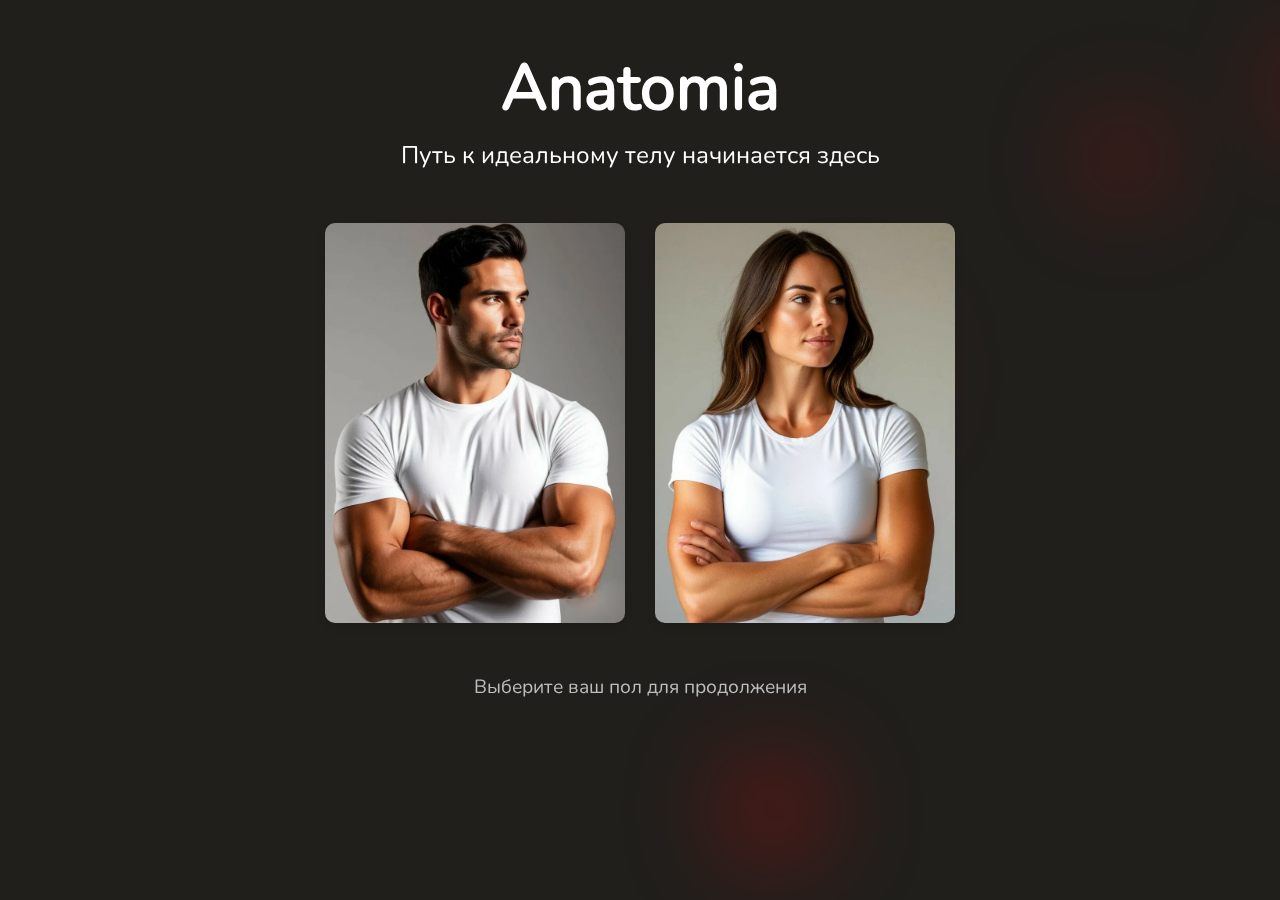
<file: index.html>
<!DOCTYPE html>
<html lang="ru">

<head>
    <meta charset="UTF-8">
    <meta name="viewport" content="width=device-width, initial-scale=1.0">
    <title>Anatomia</title>
    <link href="https://cdn.jsdelivr.net/npm/bootstrap@5.3.0/dist/css/bootstrap.min.css" rel="stylesheet">
    <link rel="stylesheet" href="css/fonts.css">
    <link rel="stylesheet" href="css/indexstyle.css">
</head>

<body>
    <div class="background-animation">
        <div class="circle"></div>
        <div class="circle"></div>
        <div class="circle"></div>
        <div class="circle"></div>
    </div>
    <div class="container">
        <div class="main-title">
            <h1>Anatomia</h1>
            <p>Путь к идеальному телу начинается здесь</p>
        </div>

        <div class="gender-container">
            <div class="gender-card" id="male-card">
                <img src="img/men.png"
                    alt="Мужчина">
                <div class="gender-label">Я мужчина</div>
            </div>

            <div class="gender-card" id="female-card">
                <img src="img/women.png"
                    alt="Женщина">
                <div class="gender-label">Я женщина</div>
            </div>
        </div>

        <div class="footer-text">
            <p>Выберите ваш пол для продолжения</p>
        </div>
    </div>

    <script src="https://cdn.jsdelivr.net/npm/bootstrap@5.3.0/dist/js/bootstrap.bundle.min.js"></script>
    <script src="scripts/bganimation.js"></script>
    <script>
        document.addEventListener('DOMContentLoaded', function () {
            // Перенаправление при клике на карточку мужчины
            document.getElementById('male-card').addEventListener('click', function () {
                window.location.href = 'menspage.html';
            });

            // Перенаправление при клике на карточку женщины
            document.getElementById('female-card').addEventListener('click', function () {
                window.location.href = 'womenspage.html';
            });
        });
    </script>
</body>

</html>
</file>
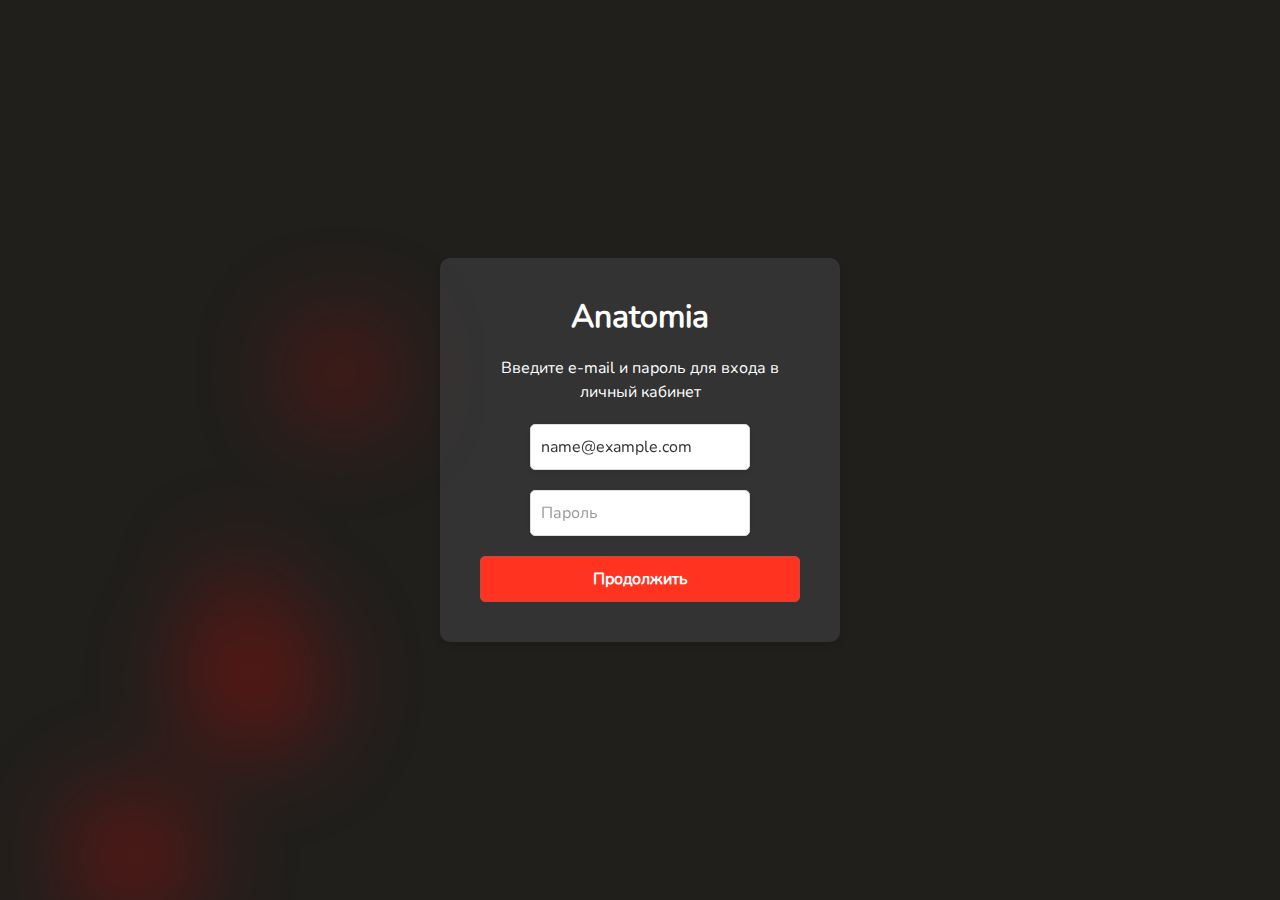
<file: authform.html>
<!DOCTYPE html>
<html lang="ru">
<head>
    <meta charset="UTF-8">
    <meta name="viewport" content="width=device-width, initial-scale=1.0">
    <title>Авторизация</title>
    <!-- Подключаем Bootstrap CSS -->
    <link href="https://cdn.jsdelivr.net/npm/bootstrap@5.3.0/dist/css/bootstrap.min.css" rel="stylesheet">
    <link href="css/authform.css" rel="stylesheet">
    <link href="css/fonts.css" rel="stylesheet">
</head>
<body>
    <div class="background-animation">
        <div class="circle"></div>
        <div class="circle"></div>
        <div class="circle"></div>
        <div class="circle"></div>
    </div>
    <section class="auth-section">
        <!-- Контейнер для формы отмены подписки -->
        <div class="auth-container">
            <h1>Anatomia</h1>
            <p>Введите e-mail и пароль для входа в личный кабинет</p>
        
            <!-- Форма для ввода e-mail -->
            <form>
                <div class="form-group">
                    <input type="email" class="form-control-email" placeholder="E-mail" value="name@example.com" required>
                </div>
                <div class="form-group">
                    <input type="password" class="form-control-password" placeholder="Пароль" required>
                </div>
                <button type="submit" class="btn btn-primary">Продолжить</button>
            </form>
        </div>
    </section>
    

    <!-- Подключаем Bootstrap JS -->
    <script src="https://cdn.jsdelivr.net/npm/bootstrap@5.3.0/dist/js/bootstrap.bundle.min.js"></script>
    <script src="scripts/bganimation.js"></script>
</body>
</html>
</file>
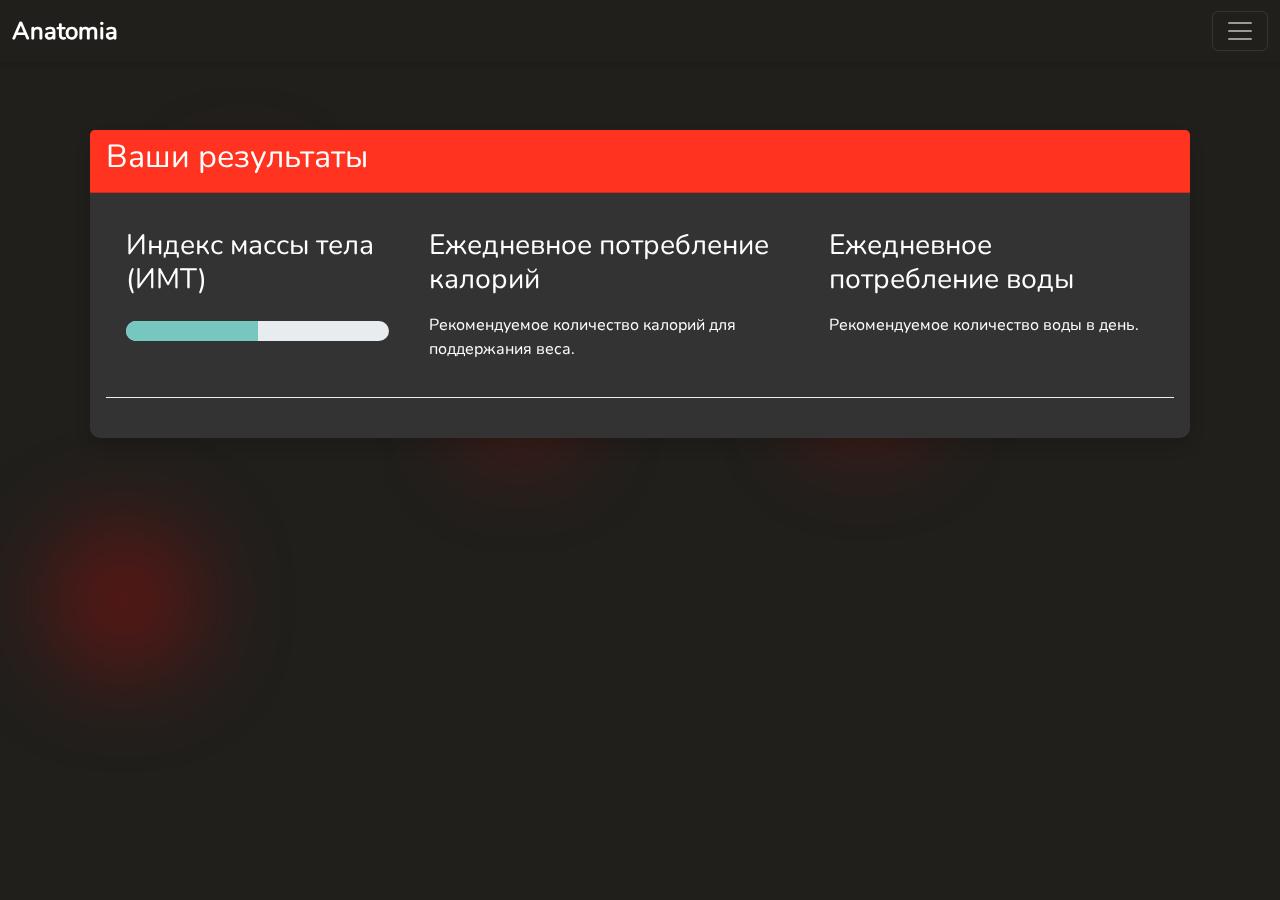
<file: final.html>
<!DOCTYPE html>
<html lang="ru">
<head>
    <meta charset="UTF-8">
    <meta name="viewport" content="width=device-width, initial-scale=1.0">
    <title>Результаты опроса</title>
    <link href="https://cdn.jsdelivr.net/npm/bootstrap@5.3.0/dist/css/bootstrap.min.css" rel="stylesheet">
    <link href="css/finalstyle.css" rel="stylesheet">
    <link rel="stylesheet" href="css/fonts.css">
</head>
<body>
    <div class="background-animation">
        <div class="circle"></div>
        <div class="circle"></div>
        <div class="circle"></div>
        <div class="circle"></div>
    </div>
    <!-- Шапка сайта -->
    <header>
        <nav class="navbar navbar-dark">
            <div class="container-fluid">
                <!-- Логотип или текст "Anatomia" -->
                <a class="navbar-brand" href="index.html">Anatomia</a>

                <!-- Бургер-меню -->
                <button 
                    class="navbar-toggler" 
                    type="button" 
                    data-bs-toggle="collapse" 
                    data-bs-target="#navbarNav" 
                    aria-controls="navbarNav" 
                    aria-expanded="false" 
                    aria-label="Навигация"
                >
                    <span class="navbar-toggler-icon" style="color: #fff"></span>
                </button>

                <!-- Вкладки меню -->
                <div class="collapse navbar-collapse justify-content-end" id="navbarNav">
                    <ul class="navbar-nav">
                        <li class="nav-item">
                            <a class="nav-link" href="authform.html">Личный кабинет</a>
                        </li>
                        <li class="nav-item">
                            <a class="nav-link" href="personalaccount.html">Личный кабинет Пример</a>
                        </li>
                        <li class="nav-item">
                            <a class="nav-link" href="#">О нас</a>
                        </li>
                        <li class="nav-item">
                            <a class="nav-link" href="#">Поддержка</a>
                        </li>
                    </ul>
                </div>
            </div>
        </nav>
    </header>

    <section>
        <div class="container mt-5">
            <div class="card shadow">
                <div class="card-header text-white">
                    <h2 class="card-title">Ваши результаты</h2>
                </div>
                <div class="card-body">
                    <!-- Блок с ИМТ -->
                    <div class="result-block mb-4">
                        <h3>Индекс массы тела (ИМТ)</h3>
                        <div class="progress mt-4">
                            <div id="bmi-progress" class="progress-bar" role="progressbar" style="width: 50%;" aria-valuenow="50" aria-valuemin="0" aria-valuemax="100"></div>
                        </div>
                        <p id="bmi-value" class="mt-2"></p>
                        <p id="bmi-category"></p>
                    </div>
    
                    <!-- Блок с ежедневным потреблением калорий -->
                    <div class="result-block mb-4">
                        <h3>Ежедневное потребление калорий</h3>
                        <p id="calories-value" class="display-4 text-primary"></p>
                        <p>Рекомендуемое количество калорий для поддержания веса.</p>
                    </div>
    
                    <!-- Блок с ежедневным потреблением воды -->
                    <div class="result-block mb-4">
                        <h3>Ежедневное потребление воды</h3>
                        <p id="water-value" class="display-4 text-primary"></p>
                        <p>Рекомендуемое количество воды в день.</p>
                    </div>
                </div>
            </div>
        </div>
    </section>


    <script src="https://cdn.jsdelivr.net/npm/bootstrap@5.3.0/dist/js/bootstrap.bundle.min.js"></script>
    <script src="scripts/finalscript.js"></script>
    <script src="scripts/bganimation.js"></script>
</body>
</html>
</file>
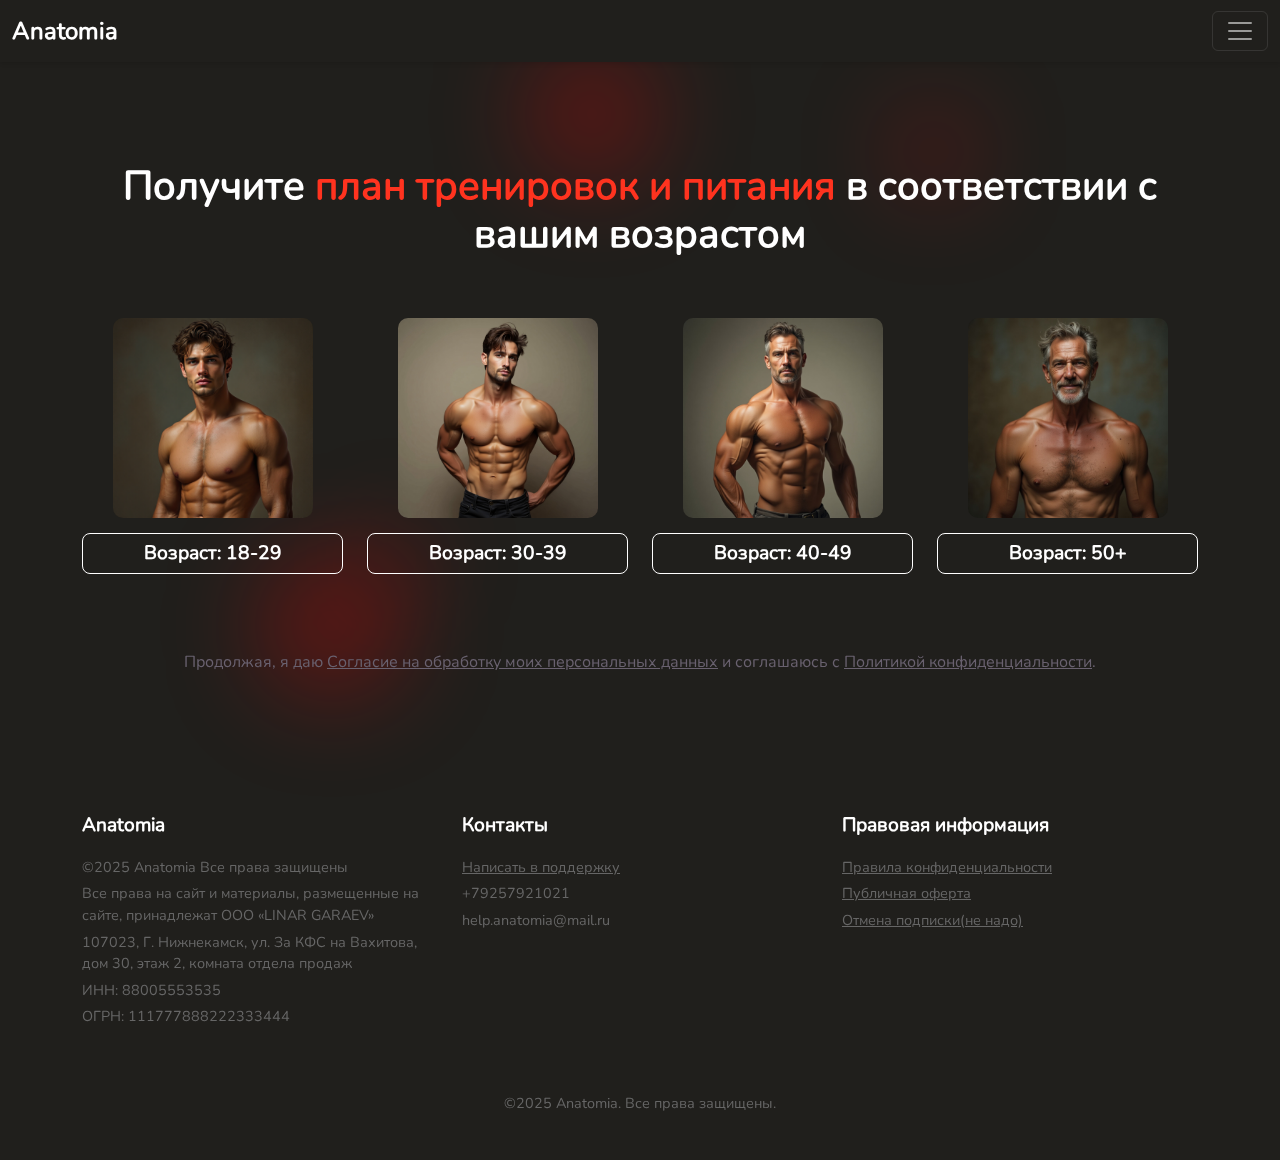
<file: menspage.html>
<!DOCTYPE html>
<html lang="ru">
<head>
    <meta charset="UTF-8">
    <meta name="viewport" content="width=device-width, initial-scale=1.0">
    <title>Anatomia</title>

    <!--Подключаем библиотеку Bootstrap-->
    <link href="https://cdn.jsdelivr.net/npm/bootstrap@5.3.0/dist/css/bootstrap.min.css" rel="stylesheet">
    <!--Подключаем основные стили-->
    <link href="css/main.css" rel="stylesheet">
    <link href="css/fonts.css" rel="stylesheet">
</head>
<body>
    <div class="background-animation">
        <div class="circle"></div>
        <div class="circle"></div>
        <div class="circle"></div>
        <div class="circle"></div>
    </div>
    <!-- Шапка сайта -->
    <header>
        <nav class="navbar navbar-dark">
            <div class="container-fluid">
                <!-- Логотип или текст "Anatomia" -->
                <a class="navbar-brand" href="#">Anatomia</a>

                <!-- Бургер-меню -->
                <button 
                    class="navbar-toggler" 
                    type="button" 
                    data-bs-toggle="collapse" 
                    data-bs-target="#navbarNav" 
                    aria-controls="navbarNav" 
                    aria-expanded="false" 
                    aria-label="Навигация"
                >
                    <span class="navbar-toggler-icon" style="color: #fff"></span>
                </button>

                <!-- Вкладки меню -->
                <div class="collapse navbar-collapse justify-content-end" id="navbarNav">
                    <ul class="navbar-nav">
                        <li class="nav-item">
                            <a class="nav-link" href="authform.html">Личный кабинет</a>
                        </li>
                        <li class="nav-item">
                            <a class="nav-link" href="personalaccount.html">Личный кабинет Пример</a>
                        </li>
                        <li class="nav-item">
                            <a class="nav-link" href="#">О нас</a>
                        </li>
                        <li class="nav-item">
                            <a class="nav-link" href="#">Поддержка</a>
                        </li>
                    </ul>
                </div>
            </div>
        </nav>
    </header>

        <!-- Основная секция -->
    <section class="hero-section">
        <div class="container">
            <h1>Получите <span class="plananddiet">план тренировок и питания</span> в соответствии с вашим возрастом</h1>
            <div class="row row-cols-1 row-cols-lg-3 row-cols-md-6 row-cols-sm-12">
                <!-- Блок 1 -->
                 
                <div class="col-lg-3 col-md-6 col-sm-12 age-block">
                    <a class="testlink" href="test1829.html">
                        <img src="img/1829.png" alt="Мужчина 18-29">
                        <p>Возраст: 18-29</p>
                    </a>
                </div>
            
                <!-- Блок 2 -->
                <div class="col-lg-3 col-md-6 col-sm-12 age-block">
                    <a class="testlink" href="test1829.html">
                        <img src="img/3039.jpeg" alt="Мужчина 30-39">
                        <p>Возраст: 30-39</p>
                    </a>
                </div>

                <!-- Блок 3 -->
                <div class="col-lg-3 col-md-6 col-sm-12 age-block">
                    <a class="testlink" href="test1829.html">
                        <img src="img/4050.jpeg" alt="Мужчина 40-49">
                        <p>Возраст: 40-49</p>
                    </a>
                </div>

                <!-- Блок 4 -->
                <div class="col-lg-3 col-md-6 col-sm-12 age-block">
                    <a class="testlink" href="test1829.html">
                        <img src="img/50.jpeg" alt="Мужчина 50+">
                        <p>Возраст: 50+</p>
                    </a>
                </div>
            </div>
            <!-- Текст с согласием -->
            <div class="consent-text">
                Продолжая, я даю <a href="consent.html">Согласие на обработку моих персональных данных</a> и соглашаюсь с <a href="privacy.html">Политикой конфиденциальности</a>.
            </div>
        </div>
    </section>

    <!--<section>
        <div class="container mt-5">
            <div class="progress mb-4">
                <div id="progressBar" class="progress-bar" role="progressbar" style="width: 0%;" aria-valuenow="0" aria-valuemin="0" aria-valuemax="100"></div>
            </div>
            <div id="questionContainer" class="card">
                <div class="card-body">
                    <h5 id="questionText" class="card-title"></h5>
                    <div id="options" class="list-group"></div>
                    <div id="feedback" class="mt-3"></div>
                    <button id="nextButton" class="btn btn-primary mt-3" style="display: none;">Следующий вопрос</button>
                </div>
            </div>
        </div>
    </section> -->
    

    <!-- Футер -->
    <footer class="container">
        <div class="row">
            <!-- Левый блок: Информация о компании -->
            <div class="col-md-4 footer-section">
                <h5>Anatomia</h5>
                <p>©2025 Anatomia Все права защищены</p>
                <p>Все права на сайт и материалы, размещенные на сайте, принадлежат ООО «LINAR GARAEV»</p>
                <p>107023, Г. Нижнекамск, ул. За КФС на Вахитова, дом 30, этаж 2, комната отдела продаж</p>
                <p>ИНН: 88005553535</p>
                <p>ОГРН: 111777888222333444</p>
            </div>

            <!-- Центральный блок: Контакты -->
            <div class="col-md-4 footer-section">
                <h5>Контакты</h5>
                <p><a href="mailto:help.fithub@mail.ru">Написать в поддержку</a></p>
                <p>+79257921021</p>
                <p>help.anatomia@mail.ru</p>
            </div>

            <!-- Правый блок: Правовая информация -->
            <div class="col-md-4 footer-section">
                <h5>Правовая информация</h5>
                <p><a href="privacy.html">Правила конфиденциальности</a></p>
                <p><a href="publicoffert.html">Публичная оферта</a></p>
                <p><a href="unsubscribeform.html">Отмена подписки(не надо)</a></p>
            </div>
        </div>

        <!-- Нижняя часть футера -->
        <div class="footer-bottom">
            <p>©2025 Anatomia. Все права защищены.</p>
        </div>
    </footer>


    
    <!-- Подключаем Bootstrap JS (для работы бургер-меню) -->
    <script src="https://cdn.jsdelivr.net/npm/bootstrap@5.3.0/dist/js/bootstrap.bundle.min.js"></script>
    <script src="scripts/bganimation.js"></script>
</body>
</html>
</file>
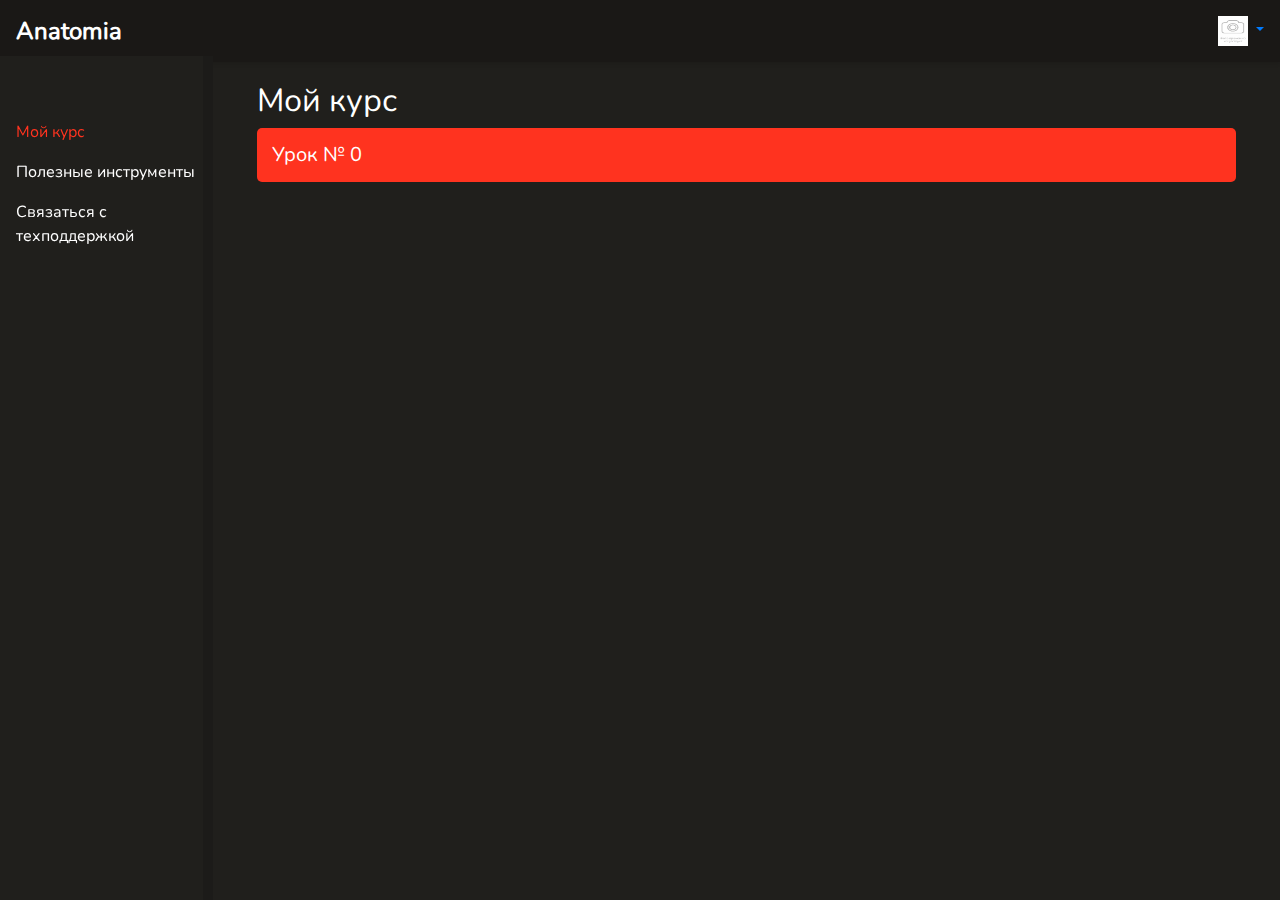
<file: personalaccount.html>
<!DOCTYPE html>
<html lang="ru">

<head>
    <meta charset="UTF-8">
    <meta name="viewport" content="width=device-width, initial-scale=1.0">
    <title>Личный кабинет</title>
    <link href="https://stackpath.bootstrapcdn.com/bootstrap/4.5.2/css/bootstrap.min.css" rel="stylesheet">
    <link href="css/personalaccount.css" rel="stylesheet">
    <link href="css/fonts.css" rel="stylesheet">
</head>

<body>
    <!-- Навбар -->
    <nav class="navbar navbar-expand navbar-dark">
        <a class="navbar-brand" href="index.html">
            <!-- <img src="img/zaglushka.jpg" alt="Логотип" width="30" height="30" class="d-inline-block align-top"> -->
            Anatomia
        </a>
        <div class="collapse navbar-collapse justify-content-end" id="navbarNav">
            <ul class="navbar-nav">
                <li class="nav-item dropdown">
                    <a class="dropdown-toggle" href="#" id="navbarDropdown" role="button" data-toggle="dropdown"
                        aria-haspopup="true" aria-expanded="false">
                        <img src="img/zaglushka.jpg" alt="Профиль" width="30" height="30">
                    </a>
                    <div class="dropdown-menu dropdown-menu-right" aria-labelledby="navbarDropdown">
                        <a class="dropdown-item" href="#">Мой профиль</a>
                        <a class="dropdown-item" href="#">Настройки</a>
                        <div class="dropdown-divider"></div>
                        <a class="dropdown-item" href="#">Выйти</a>
                    </div>
                </li>
            </ul>
        </div>
    </nav>

    <!-- Основной контент -->
    <div class="container-fluid">
        <!-- Кнопка для открытия сайдбара на мобильных устройствах -->
        <button class="btn-mobile d-md-none" type="button" data-toggle="offcanvas" aria-label="Открыть меню">
        </button>
        <div class="row">
            <!-- Боковая навигация -->
            <nav id="sidebar" class="col-md-2 sidebar offcanvas offcanvas-start show">
                <div class="sidebar-sticky">
                    <!--Крестик-->
                    <div class="row d-md-none d-xs-block d-flex justify-content-end">
                        <span class="close-sidebar close-btn"></span>
                    </div>
                    <ul class="nav flex-column">
                        <li class="nav-item">
                            <a class="nav-link active" href="#" data-target="my-course">
                                Мой курс
                            </a>
                        </li>
                        <li class="nav-item">
                            <a class="nav-link" href="#" data-target="tools">
                                Полезные инструменты
                            </a>
                        </li>
                        <li class="nav-item">
                            <a class="nav-link" href="#" data-target="support">
                                Связаться с техподдержкой
                            </a>
                        </li>
                    </ul>
                </div>
            </nav>

            <!-- Основной блок -->
            <main role="main" class="col-md-9 ml-sm-auto col-lg-10 px-4">
                <div id="content">
                    <!-- Контент по умолчанию -->
                    <div id="my-course" class="content-section">
                        <h2>Мой курс</h2>
                        <!-- Вкладка со вступительным материалом -->
                        <div class="tab-system">
                            <!-- Заголовок вкладки -->
                            <div class="tab-header" onclick="toggleTab(this, 'courses-first-tab')">
                                <h5 class="mb-0">Урок № 0</h5>
                            </div>

                            <!-- Содержимое вкладки -->
                            <div id="courses-first-tab" class="tab-content">
                                <p>Вот тут первый вступительный урок будет</p>
                            </div>
                        </div>
                    </div>

                    <!-- Полезные инструменты -->
                    <div id="tools" class="content-section" style="display: none;">
                        <h2>Полезные инструменты</h2>
                        <!-- Вкладка "Калькулятор ИМТ" -->
                        <div class="tab-system">
                            <!-- Заголовок вкладки -->
                            <div class="tab-header" onclick="toggleTab(this, 'bmi-tab')">
                                <h5 class="mb-0">Калькулятор ИМТ</h5>
                            </div>

                            <!-- Содержимое вкладки -->
                            <div id="bmi-tab" class="tab-content">
                                <div class="calculator">
                                    <div class="mb-3">
                                        <label for="height" class="form-label">Рост (см)</label>
                                        <input type="number" class="form-control" id="height"
                                            placeholder="Например, 175">
                                    </div>
                                    <div class="mb-3">
                                        <label for="weight" class="form-label">Вес (кг)</label>
                                        <input type="number" class="form-control" id="weight"
                                            placeholder="Например, 70">
                                    </div>
                                    <button class="btn w-100" onclick="calculateBMI()">Рассчитать</button>

                                    <div id="bmi-result" class="result"></div>
                                </div>
                            </div>
                        </div>


                        <div class="tab-system">
                            <!-- Вкладка "Дневник питания"-->
                            <div class="tab-header" onclick="toggleTab(this, 'food-dairy-tab')">
                                <h5 class="mb-0">Дневник питания</h5>
                            </div>
                            <!-- Содержимое вкладки -->
                            <div id="food-dairy-tab" class="tab-content">
                                <div class="food-diary">
                                    <!-- Форма добавления пищи -->
                                    <div class="card mb-4">
                                        <div class="card-body">
                                            <h5 class="card-title">Добавить приём пищи</h5>
                                            <form id="add-food-form">
                                                <div class="row g-3">
                                                    <div class="col-md-3">
                                                        <label class="form-label">Приём пищи</label>
                                                        <select class="form-select" id="meal-type" required>
                                                            <option value="breakfast">Завтрак</option>
                                                            <option value="lunch">Обед</option>
                                                            <option value="dinner">Ужин</option>
                                                            <option value="snack">Перекус</option>
                                                        </select>
                                                    </div>
                                                    <div class="col-md-5">
                                                        <label class="form-label">Продукт/Блюдо</label>
                                                        <input type="text" class="form-control" id="food-name"
                                                            placeholder="Например: Овсяная каша" required>
                                                    </div>
                                                    <div class="col-md-4">
                                                        <label class="form-label">Калории (ккал)</label>
                                                        <input type="number" class="form-control" id="food-calories"
                                                            placeholder="0" min="0" required>
                                                    </div>
                                                    <div class="col-md-3">
                                                        <label class="form-label">Белки (г)</label>
                                                        <input type="number" step="0.1" class="form-control"
                                                            id="food-protein" placeholder="0" min="0" required>
                                                    </div>
                                                    <div class="col-md-3">
                                                        <label class="form-label">Жиры (г)</label>
                                                        <input type="number" step="0.1" class="form-control"
                                                            id="food-fat" placeholder="0" min="0" required>
                                                    </div>
                                                    <div class="col-md-3">
                                                        <label class="form-label">Углеводы (г)</label>
                                                        <input type="number" step="0.1" class="form-control"
                                                            id="food-carbs" placeholder="0" min="0" required>
                                                    </div>
                                                    <div class="col-md-3">
                                                        <label class="form-label">Вес (г)</label>
                                                        <input type="number" class="form-control" id="food-weight"
                                                            placeholder="100" min="1" value="100" required>
                                                    </div>
                                                    <div class="col-12">
                                                        <button type="submit"
                                                            class="btn btn-success w-100 mt-2">Добавить</button>
                                                    </div>
                                                </div>
                                            </form>
                                        </div>
                                    </div>

                                    <!-- Статистика за день -->
                                    <div class="card mb-4">
                                        <div class="card-body">
                                            <h5 class="card-title">📅 Сегодня, <span id="current-date"></span></h5>
                                            <div class="progress mb-3">
                                                <div id="calories-progress" class="progress-bar progress-bar-striped"
                                                    role="progressbar" style="width: 0%">0/2000 ккал</div>
                                            </div>
                                            <div class="row text-center">
                                                <div class="col-md-3">
                                                    <small class="text-muted">Белки</small>
                                                    <h6 id="protein-sum">0 г</h6>
                                                </div>
                                                <div class="col-md-3">
                                                    <small class="text-muted">Жиры</small>
                                                    <h6 id="fat-sum">0 г</h6>
                                                </div>
                                                <div class="col-md-3">
                                                    <small class="text-muted">Углеводы</small>
                                                    <h6 id="carbs-sum">0 г</h6>
                                                </div>
                                                <div class="col-md-3">
                                                    <small class="text-muted">Всего</small>
                                                    <h6 id="total-calories">0 ккал</h6>
                                                </div>
                                            </div>
                                        </div>
                                    </div>

                                    <!-- Список добавленных продуктов -->
                                    <div class="card">
                                        <div class="card-body">
                                            <h5 class="card-title">Мои записи</h5>
                                            <div id="food-entries">
                                                <div class="text-center py-3 text-muted">Пока нет записей</div>
                                            </div>
                                        </div>
                                    </div>
                                </div>
                            </div>
                        </div>
                    </div>
                </div>

                <!-- Техподдержка -->
                <div id="support" class="content-section" style="display: none;">
                    <h2>Связаться с техподдержкой</h2>
                    <div class="support-links">
                        <a href="#" target="_blank">
                            <img src="img/zaglushka.jpg" alt="Telegram" width="50" height="50">
                        </a>
                        <a href="#" target="_blank">
                            <img src="img/zaglushka.jpg" alt="WhatsApp" width="50" height="50">
                        </a>
                    </div>
                </div>
        </div>
        </main>
    </div>
    </div>

    <script src="https://code.jquery.com/jquery-3.5.1.slim.min.js"></script>
    <script src="https://cdn.jsdelivr.net/npm/@popperjs/core@2.5.4/dist/umd/popper.min.js"></script>
    <script src="https://stackpath.bootstrapcdn.com/bootstrap/4.5.2/js/bootstrap.min.js"></script>
    <script src="scripts/personalaccountscript.js"></script>
    <script src="scripts/dairy.js"></script>
</body>

</html>
</file>
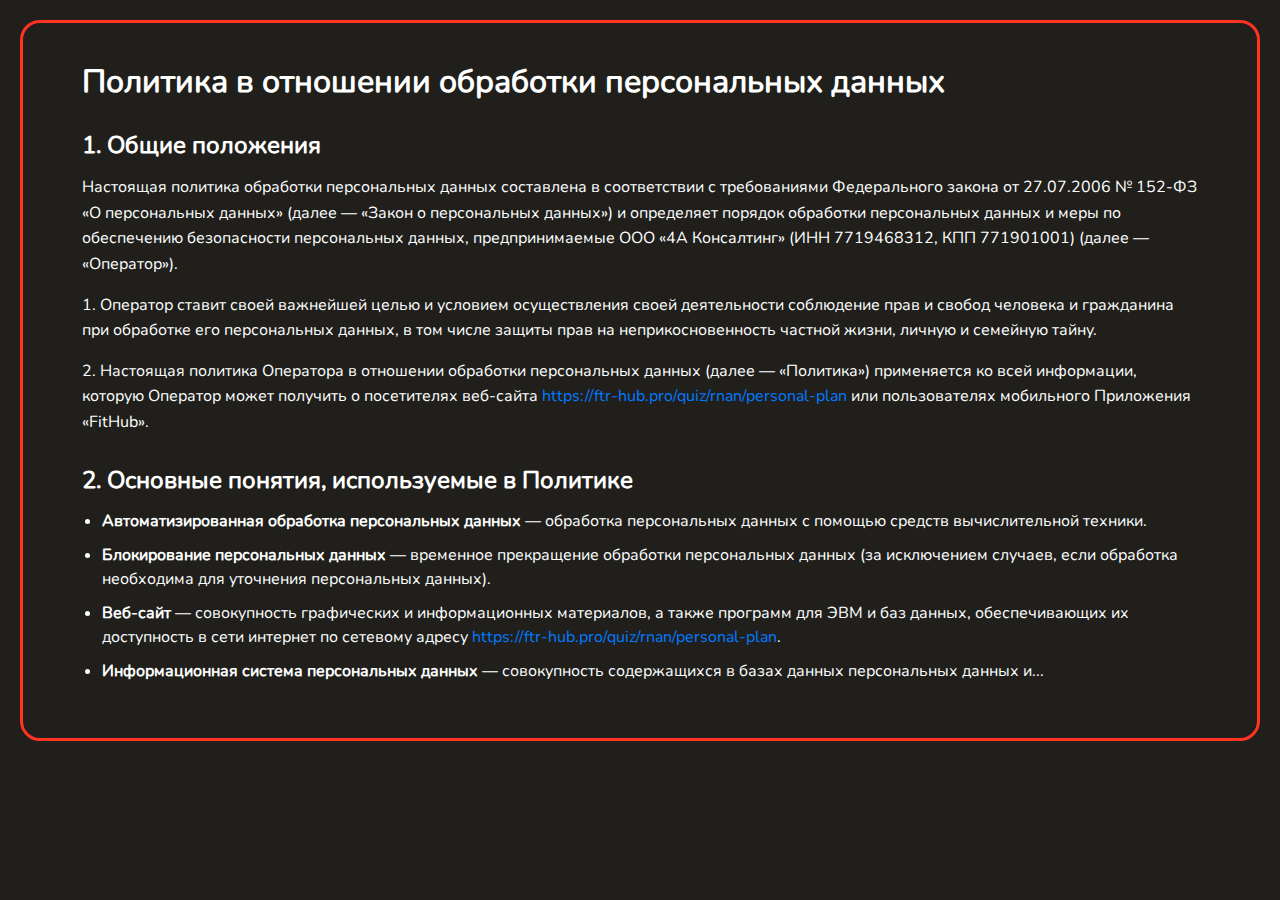
<file: privacy.html>
<!DOCTYPE html>
<html lang="ru">
<head>
    <meta charset="UTF-8">
    <meta name="viewport" content="width=device-width, initial-scale=1.0">
    <title>Политика конфиденциальности</title>
    <!-- Подключаем Bootstrap CSS -->
    <link href="https://cdn.jsdelivr.net/npm/bootstrap@5.3.0/dist/css/bootstrap.min.css" rel="stylesheet">
    <link href="css/policy-n-offert-n-form.css" rel="stylesheet">
    <link href="css/fonts.css" rel="stylesheet">
</head>
<body>
    <!-- Секция с политикой конфиденциальности -->
    <section class="privacy-section">
        <div class="container">
            <h1>Политика в отношении обработки персональных данных</h1>

            <!-- Раздел 1: Общие положения -->
            <h2>1. Общие положения</h2>
            <p>
                Настоящая политика обработки персональных данных составлена в соответствии с требованиями Федерального закона от 27.07.2006 № 152-ФЗ «О персональных данных» (далее — «Закон о персональных данных») и определяет порядок обработки персональных данных и меры по обеспечению безопасности персональных данных, предпринимаемые ООО «4А Консалтинг» (ИНН 7719468312, КПП 771901001) (далее — «Оператор»).
            </p>
            <p>
                1. Оператор ставит своей важнейшей целью и условием осуществления своей деятельности соблюдение прав и свобод человека и гражданина при обработке его персональных данных, в том числе защиты прав на неприкосновенность частной жизни, личную и семейную тайну.
            </p>
            <p>
                2. Настоящая политика Оператора в отношении обработки персональных данных (далее — «Политика») применяется ко всей информации, которую Оператор может получить о посетителях веб-сайта <a href="https://ftr-hub.pro/quiz/rnan/personal-plan">https://ftr-hub.pro/quiz/rnan/personal-plan</a> или пользователях мобильного Приложения «FitHub».
            </p>

            <!-- Раздел 2: Основные понятия, используемые в Политике -->
            <h2>2. Основные понятия, используемые в Политике</h2>
            <ul>
                <li>
                    <strong>Автоматизированная обработка персональных данных</strong> — обработка персональных данных с помощью средств вычислительной техники.
                </li>
                <li>
                    <strong>Блокирование персональных данных</strong> — временное прекращение обработки персональных данных (за исключением случаев, если обработка необходима для уточнения персональных данных).
                </li>
                <li>
                    <strong>Веб-сайт</strong> — совокупность графических и информационных материалов, а также программ для ЭВМ и баз данных, обеспечивающих их доступность в сети интернет по сетевому адресу <a href="https://ftr-hub.pro/quiz/rnan/personal-plan">https://ftr-hub.pro/quiz/rnan/personal-plan</a>.
                </li>
                <li>
                    <strong>Информационная система персональных данных</strong> — совокупность содержащихся в базах данных персональных данных и...
                </li>
            </ul>
        </div>
    </section>

    <!-- Подключаем Bootstrap JS -->
    <script src="https://cdn.jsdelivr.net/npm/bootstrap@5.3.0/dist/js/bootstrap.bundle.min.js"></script>
</body>
</html>
</file>
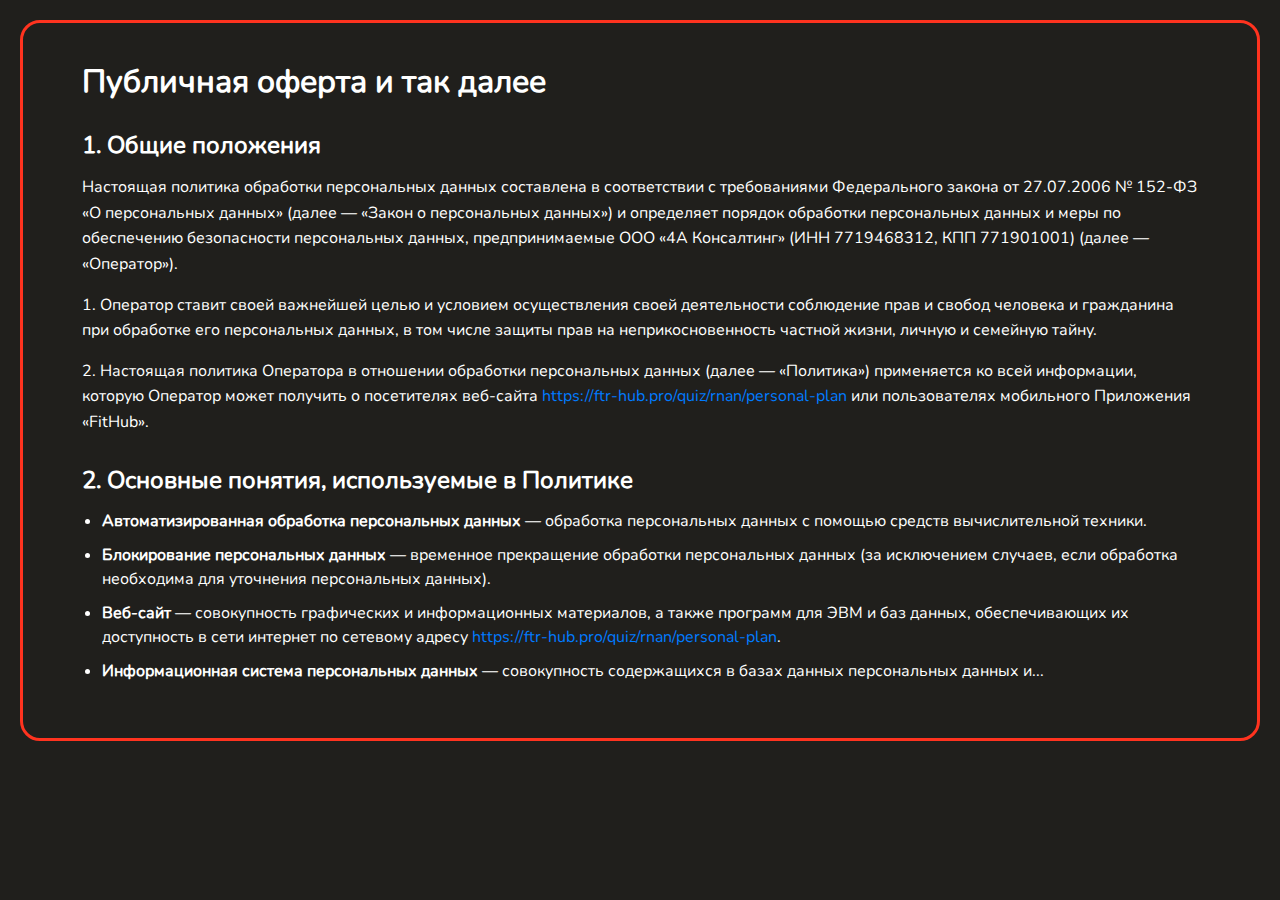
<file: publicoffert.html>
<!DOCTYPE html>
<html lang="ru">
<head>
    <meta charset="UTF-8">
    <meta name="viewport" content="width=device-width, initial-scale=1.0">
    <title>Политика конфиденциальности</title>
    <!-- Подключаем Bootstrap CSS -->
    <link href="https://cdn.jsdelivr.net/npm/bootstrap@5.3.0/dist/css/bootstrap.min.css" rel="stylesheet">
    <link href="css/policy-n-offert-n-form.css" rel="stylesheet">
    <link href="css/fonts.css" rel="stylesheet">
</head>
<body>
    <!-- Секция с политикой конфиденциальности -->
    <section class="privacy-section">
        <div class="container">
            <h1>Публичная оферта и так далее</h1>

            <!-- Раздел 1: Общие положения -->
            <h2>1. Общие положения</h2>
            <p>
                Настоящая политика обработки персональных данных составлена в соответствии с требованиями Федерального закона от 27.07.2006 № 152-ФЗ «О персональных данных» (далее — «Закон о персональных данных») и определяет порядок обработки персональных данных и меры по обеспечению безопасности персональных данных, предпринимаемые ООО «4А Консалтинг» (ИНН 7719468312, КПП 771901001) (далее — «Оператор»).
            </p>
            <p>
                1. Оператор ставит своей важнейшей целью и условием осуществления своей деятельности соблюдение прав и свобод человека и гражданина при обработке его персональных данных, в том числе защиты прав на неприкосновенность частной жизни, личную и семейную тайну.
            </p>
            <p>
                2. Настоящая политика Оператора в отношении обработки персональных данных (далее — «Политика») применяется ко всей информации, которую Оператор может получить о посетителях веб-сайта <a href="https://ftr-hub.pro/quiz/rnan/personal-plan">https://ftr-hub.pro/quiz/rnan/personal-plan</a> или пользователях мобильного Приложения «FitHub».
            </p>

            <!-- Раздел 2: Основные понятия, используемые в Политике -->
            <h2>2. Основные понятия, используемые в Политике</h2>
            <ul>
                <li>
                    <strong>Автоматизированная обработка персональных данных</strong> — обработка персональных данных с помощью средств вычислительной техники.
                </li>
                <li>
                    <strong>Блокирование персональных данных</strong> — временное прекращение обработки персональных данных (за исключением случаев, если обработка необходима для уточнения персональных данных).
                </li>
                <li>
                    <strong>Веб-сайт</strong> — совокупность графических и информационных материалов, а также программ для ЭВМ и баз данных, обеспечивающих их доступность в сети интернет по сетевому адресу <a href="https://ftr-hub.pro/quiz/rnan/personal-plan">https://ftr-hub.pro/quiz/rnan/personal-plan</a>.
                </li>
                <li>
                    <strong>Информационная система персональных данных</strong> — совокупность содержащихся в базах данных персональных данных и...
                </li>
            </ul>
        </div>
    </section>

    <!-- Подключаем Bootstrap JS -->
    <script src="https://cdn.jsdelivr.net/npm/bootstrap@5.3.0/dist/js/bootstrap.bundle.min.js"></script>
</body>
</html>
</file>
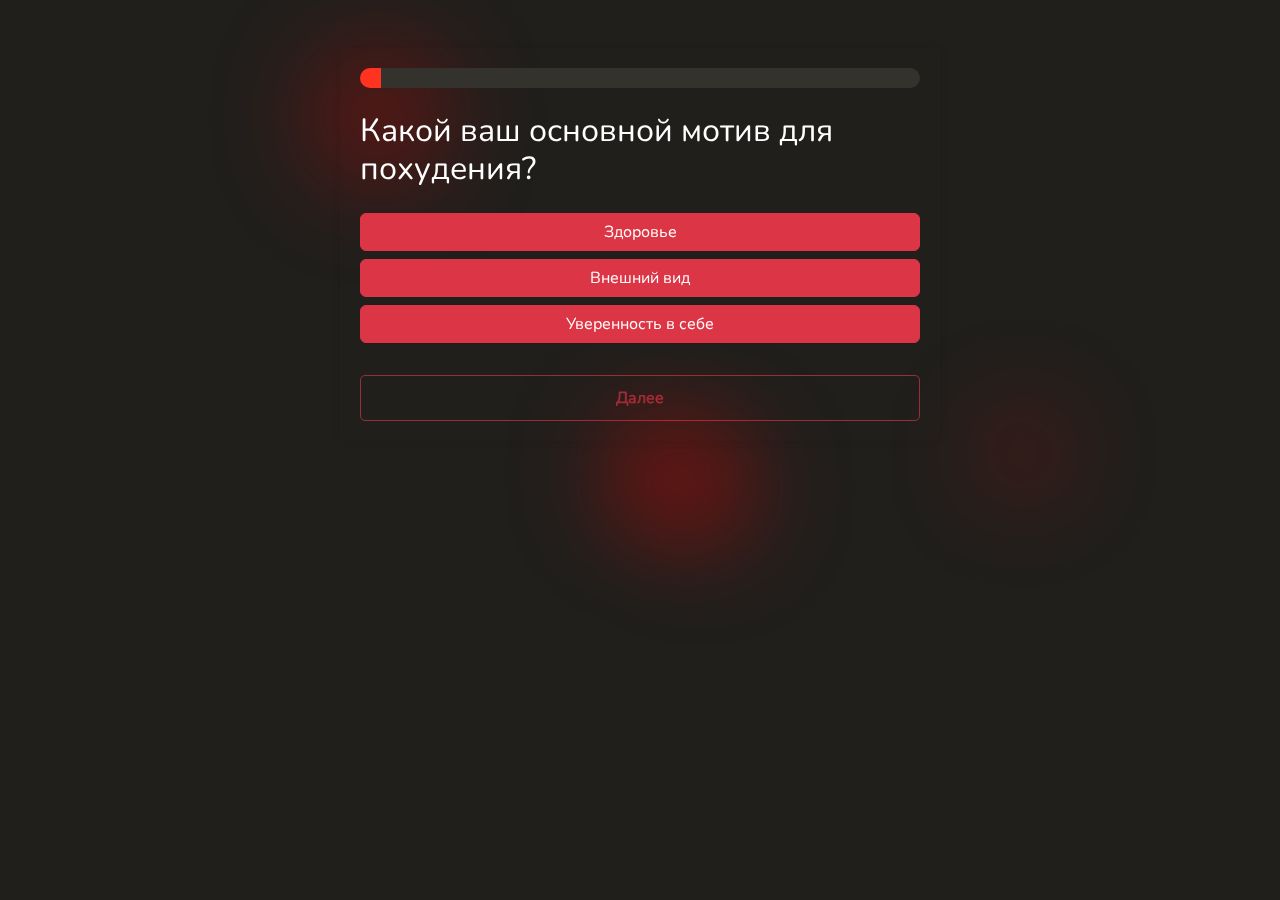
<file: test1829.html>
<!DOCTYPE html>
<html lang="ru">
<head>
    <meta charset="UTF-8">
    <meta name="viewport" content="width=device-width, initial-scale=1.0">
    <title>Опросник</title>
    <link href="https://cdn.jsdelivr.net/npm/bootstrap@5.3.0/dist/css/bootstrap.min.css" rel="stylesheet">
    <link href="css/test1829style.css" rel="stylesheet" >
    <link href="css/fonts.css" rel="stylesheet">
</head>
<body>
    <div class="background-animation">
        <div class="circle"></div>
        <div class="circle"></div>
        <div class="circle"></div>
        <div class="circle"></div>
    </div>
    <div class="container mt-5">
        <!-- Прогресс-бар -->
        <div class="progress mb-4">
            <div id="progress-bar" class="progress-bar" role="progressbar" style="width: 0%;" aria-valuenow="0" aria-valuemin="0" aria-valuemax="100"></div>
        </div>

        <!-- Вопрос -->
        <h2 id="question" class="mb-4"></h2>

        <!-- Варианты ответов -->
        <div id="options" class="mb-4"></div>

        <!-- Мини-вывод -->
        <div id="feedback" class="alert alert-info" style="display: none;"></div>

        <!-- Кнопка "Далее" -->
        <button id="next-btn" class="btn btn-outline-danger btn-next" disabled>Далее</button>
    </div>

    <script src="https://cdn.jsdelivr.net/npm/bootstrap@5.3.0/dist/js/bootstrap.bundle.min.js"></script>
    <script src="scripts/test1829script.js"></script>
    <script src="scripts/bganimation.js"></script>
</body>
</html>
</file>
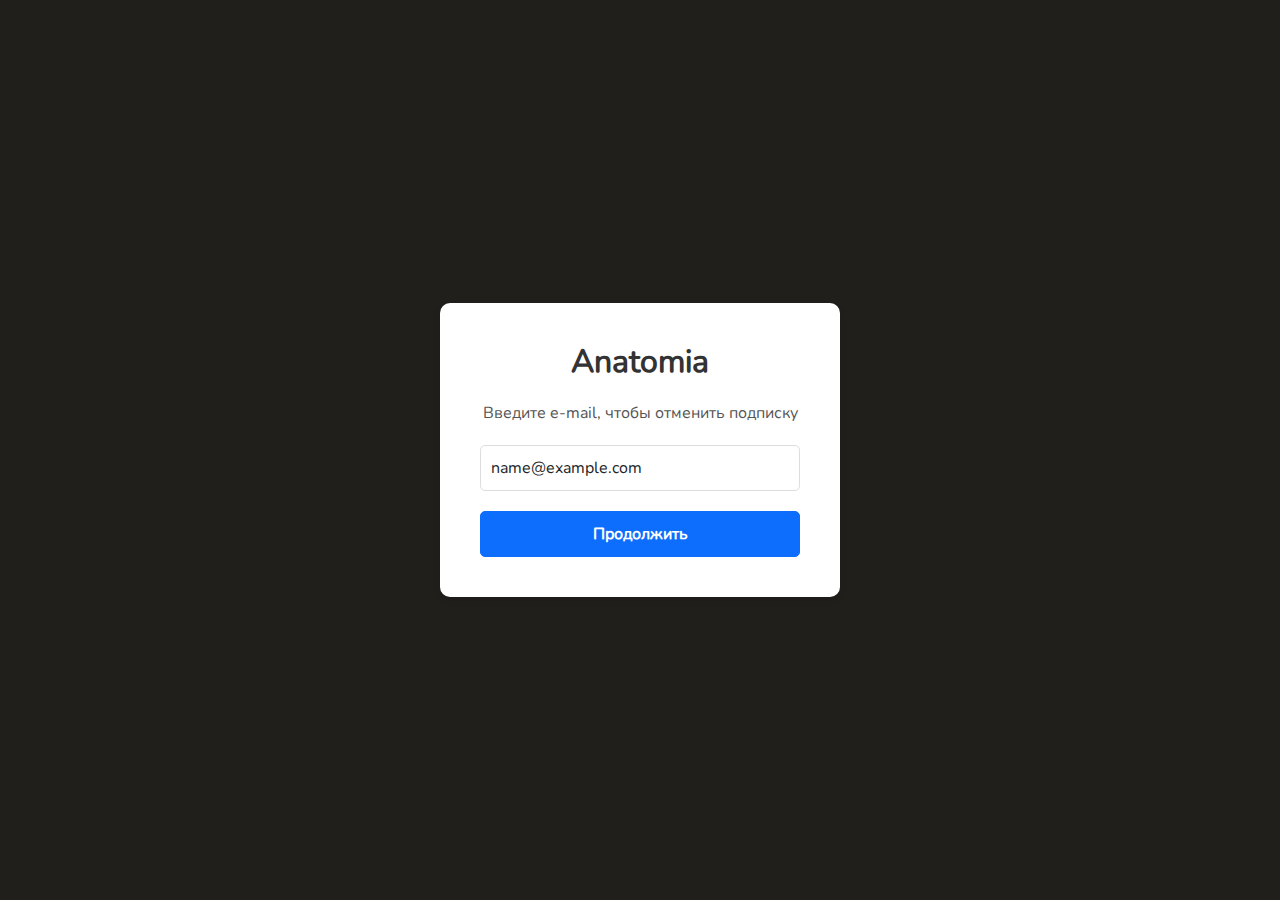
<file: unsubscribeform.html>
<!DOCTYPE html>
<html lang="ru">
<head>
    <meta charset="UTF-8">
    <meta name="viewport" content="width=device-width, initial-scale=1.0">
    <title>Отмена подписки - FitHub</title>
    <!-- Подключаем Bootstrap CSS -->
    <link href="https://cdn.jsdelivr.net/npm/bootstrap@5.3.0/dist/css/bootstrap.min.css" rel="stylesheet">
    <link href="css/policy-n-offert-n-form.css" rel="stylesheet">
    <link href="css/fonts.css" rel="stylesheet">
</head>
<body>
    <section class="unsubscribe-section">
        <!-- Контейнер для формы отмены подписки -->
        <div class="unsubscribe-container">
            <h1>Anatomia</h1>
            <p>Введите e-mail, чтобы отменить подписку</p>
        
            <!-- Форма для ввода e-mail -->
            <form>
                <div class="form-group">
                    <input type="email" class="form-control" placeholder="E-mail" value="name@example.com" required>
                </div>
                <button type="submit" class="btn btn-primary">Продолжить</button>
            </form>
        </div>
    </section>
    

    <!-- Подключаем Bootstrap JS -->
    <script src="https://cdn.jsdelivr.net/npm/bootstrap@5.3.0/dist/js/bootstrap.bundle.min.js"></script>
</body>
</html>
</file>
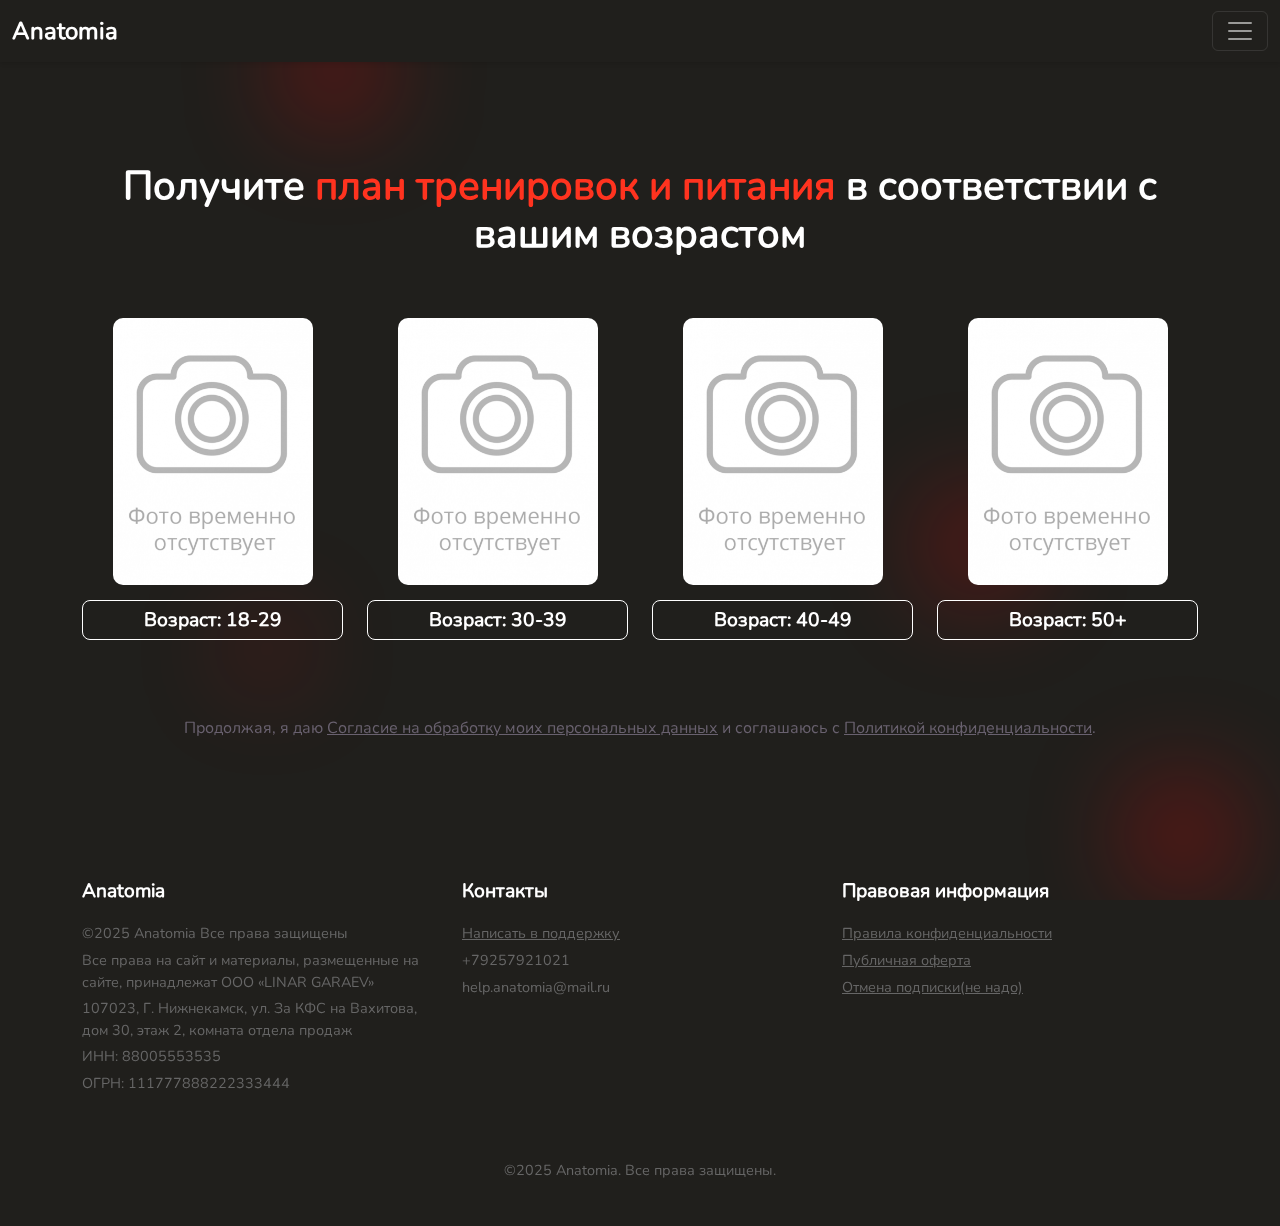
<file: womenspage.html>
<!DOCTYPE html>
<html lang="ru">
<head>
    <meta charset="UTF-8">
    <meta name="viewport" content="width=device-width, initial-scale=1.0">
    <title>Anatomia</title>

    <!--Подключаем библиотеку Bootstrap-->
    <link href="https://cdn.jsdelivr.net/npm/bootstrap@5.3.0/dist/css/bootstrap.min.css" rel="stylesheet">
    <!--Подключаем основные стили-->
    <link href="css/main.css" rel="stylesheet">
    <link href="css/fonts.css" rel="stylesheet">
</head>
<body>
    <div class="background-animation">
        <div class="circle"></div>
        <div class="circle"></div>
        <div class="circle"></div>
        <div class="circle"></div>
    </div>
    <!-- Шапка сайта -->
    <header>
        <nav class="navbar navbar-dark">
            <div class="container-fluid">
                <!-- Логотип или текст "Anatomia" -->
                <a class="navbar-brand" href="#">Anatomia</a>

                <!-- Бургер-меню -->
                <button 
                    class="navbar-toggler" 
                    type="button" 
                    data-bs-toggle="collapse" 
                    data-bs-target="#navbarNav" 
                    aria-controls="navbarNav" 
                    aria-expanded="false" 
                    aria-label="Навигация"
                >
                    <span class="navbar-toggler-icon" style="color: #fff"></span>
                </button>

                <!-- Вкладки меню -->
                <div class="collapse navbar-collapse justify-content-end" id="navbarNav">
                    <ul class="navbar-nav">
                        <li class="nav-item">
                            <a class="nav-link" href="authform.html">Личный кабинет</a>
                        </li>
                        <li class="nav-item">
                            <a class="nav-link" href="personalaccount.html">Личный кабинет Пример</a>
                        </li>
                        <li class="nav-item">
                            <a class="nav-link" href="#">О нас</a>
                        </li>
                        <li class="nav-item">
                            <a class="nav-link" href="#">Поддержка</a>
                        </li>
                    </ul>
                </div>
            </div>
        </nav>
    </header>

        <!-- Основная секция -->
    <section class="hero-section">
        <div class="container">
            <h1>Получите <span class="plananddiet">план тренировок и питания</span> в соответствии с вашим возрастом</h1>
            <div class="row row-cols-1 row-cols-lg-3 row-cols-md-6 row-cols-sm-12">
                <!-- Блок 1 -->
                 
                <div class="col-lg-3 col-md-6 col-sm-12 age-block">
                    <a class="testlink" href="test1829.html">
                        <img src="img/zaglushka.jpg" alt="Мужчина 18-29">
                        <p>Возраст: 18-29</p>
                    </a>
                </div>
            
                <!-- Блок 2 -->
                <div class="col-lg-3 col-md-6 col-sm-12 age-block">
                    <a class="testlink" href="test1829.html">
                        <img src="img/zaglushka.jpg" alt="Мужчина 30-39">
                        <p>Возраст: 30-39</p>
                    </a>
                </div>

                <!-- Блок 3 -->
                <div class="col-lg-3 col-md-6 col-sm-12 age-block">
                    <a class="testlink" href="test1829.html">
                        <img src="img/zaglushka.jpg" alt="Мужчина 40-49">
                        <p>Возраст: 40-49</p>
                    </a>
                </div>

                <!-- Блок 4 -->
                <div class="col-lg-3 col-md-6 col-sm-12 age-block">
                    <a class="testlink" href="test1829.html">
                        <img src="img/zaglushka.jpg" alt="Мужчина 50+">
                        <p>Возраст: 50+</p>
                    </a>
                </div>
            </div>
            <!-- Текст с согласием -->
            <div class="consent-text">
                Продолжая, я даю <a href="consent.html">Согласие на обработку моих персональных данных</a> и соглашаюсь с <a href="privacy.html">Политикой конфиденциальности</a>.
            </div>
        </div>
    </section>

    <!--<section>
        <div class="container mt-5">
            <div class="progress mb-4">
                <div id="progressBar" class="progress-bar" role="progressbar" style="width: 0%;" aria-valuenow="0" aria-valuemin="0" aria-valuemax="100"></div>
            </div>
            <div id="questionContainer" class="card">
                <div class="card-body">
                    <h5 id="questionText" class="card-title"></h5>
                    <div id="options" class="list-group"></div>
                    <div id="feedback" class="mt-3"></div>
                    <button id="nextButton" class="btn btn-primary mt-3" style="display: none;">Следующий вопрос</button>
                </div>
            </div>
        </div>
    </section> -->
    

    <!-- Футер -->
    <footer class="container">
        <div class="row">
            <!-- Левый блок: Информация о компании -->
            <div class="col-md-4 footer-section">
                <h5>Anatomia</h5>
                <p>©2025 Anatomia Все права защищены</p>
                <p>Все права на сайт и материалы, размещенные на сайте, принадлежат ООО «LINAR GARAEV»</p>
                <p>107023, Г. Нижнекамск, ул. За КФС на Вахитова, дом 30, этаж 2, комната отдела продаж</p>
                <p>ИНН: 88005553535</p>
                <p>ОГРН: 111777888222333444</p>
            </div>

            <!-- Центральный блок: Контакты -->
            <div class="col-md-4 footer-section">
                <h5>Контакты</h5>
                <p><a href="mailto:help.fithub@mail.ru">Написать в поддержку</a></p>
                <p>+79257921021</p>
                <p>help.anatomia@mail.ru</p>
            </div>

            <!-- Правый блок: Правовая информация -->
            <div class="col-md-4 footer-section">
                <h5>Правовая информация</h5>
                <p><a href="privacy.html">Правила конфиденциальности</a></p>
                <p><a href="publicoffert.html">Публичная оферта</a></p>
                <p><a href="unsubscribeform.html">Отмена подписки(не надо)</a></p>
            </div>
        </div>

        <!-- Нижняя часть футера -->
        <div class="footer-bottom">
            <p>©2025 Anatomia. Все права защищены.</p>
        </div>
    </footer>


    
    <!-- Подключаем Bootstrap JS (для работы бургер-меню) -->
    <script src="https://cdn.jsdelivr.net/npm/bootstrap@5.3.0/dist/js/bootstrap.bundle.min.js"></script>
    <script src="scripts/bganimation.js"></script>
</body>
</html>
</file>
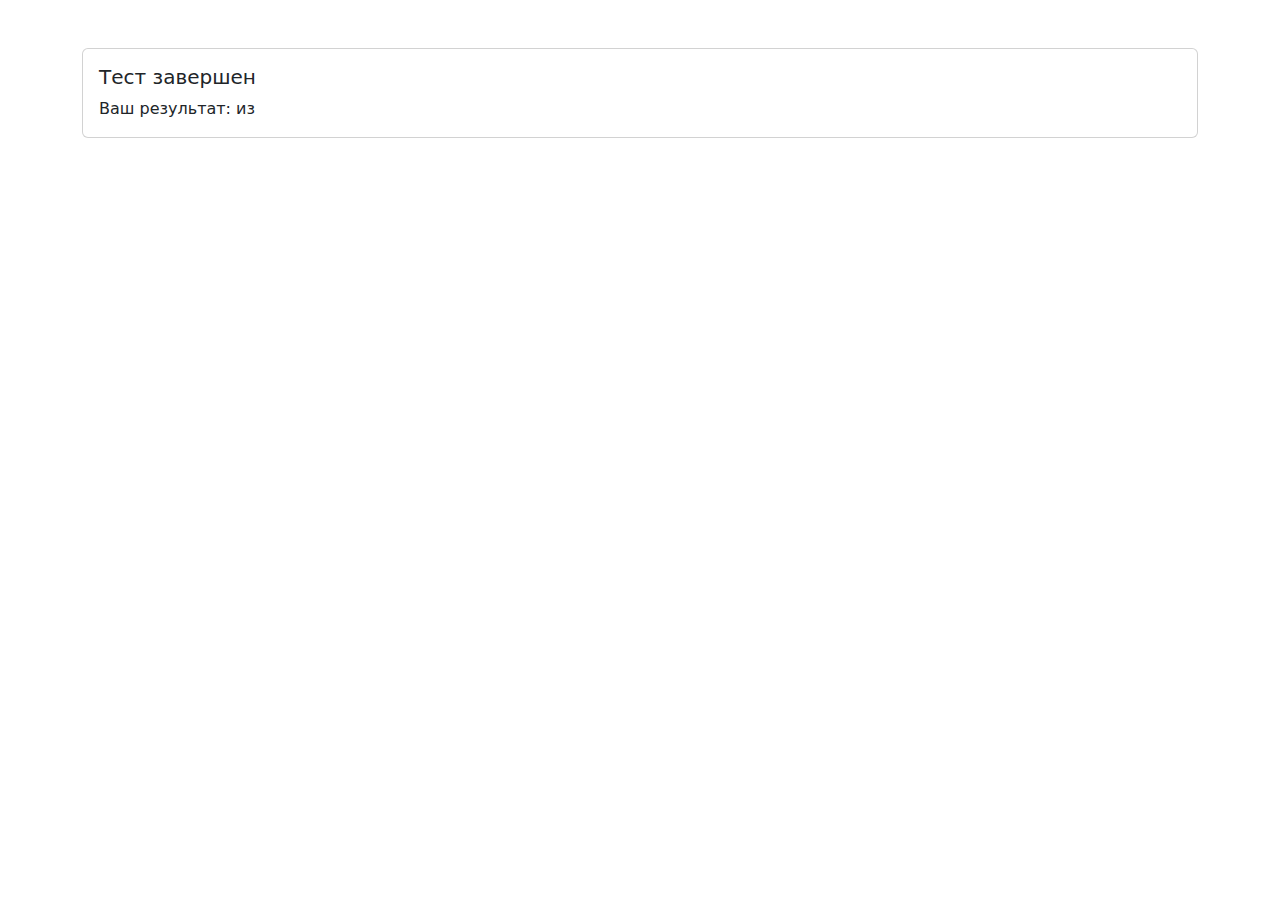
<file: html/final.html>
<!DOCTYPE html>
<html lang="ru">
<head>
    <meta charset="UTF-8">
    <meta name="viewport" content="width=device-width, initial-scale=1.0">
    <title>Тест завершен</title>
    <link href="https://cdn.jsdelivr.net/npm/bootstrap@5.3.0/dist/css/bootstrap.min.css" rel="stylesheet">
</head>
<body>
    <div class="container mt-5">
        <div class="card">
            <div class="card-body">
                <h5 class="card-title">Тест завершен</h5>
                <p class="card-text">
                    Ваш результат: <span id="finalScore"></span> 
                    из <span id="totalQuestions"></span>
                </p>
            </div>
        </div>
    </div>
</body>
</html>
</file>
<file: css/fonts.css>
@font-face {
	font-family: 'Nunito Regular'; 
	src: url(../fonts/Nunito-Regular.ttf); 
}

@font-face {
	font-family: 'Nunito-Bold'; 
	src: url(../fonts/Nunito-Bold.ttf); 
}

* {
    font-family: 'Nunito Regular';
}
</file>
<file: css/indexstyle.css>
body {
    background-color: #201f1c;
    color: #fff;
    padding-top: 50px;
}

.main-title {
    text-align: center;
    margin-bottom: 50px;
}

.main-title h1 {
    font-size: 4rem;
    font-weight: 900;
    margin-bottom: 10px;
    color: #fff;
}

.main-title p {
    font-size: 1.5rem;
}

.gender-container {
    display: flex;
    justify-content: center;
    gap: 30px;
    margin-bottom: 50px;
}

.gender-card {
    width: 300px;
    height: 400px;
    border-radius: 10px;
    overflow: hidden;
    position: relative;
    cursor: pointer;
    transition: all 0.3s ease;
    box-shadow: 0 4px 8px rgba(0, 0, 0, 0.1);
}

.gender-card img {
    width: 100%;
    height: 100%;
    object-fit: cover;
    transition: all 0.3s ease;
}

.gender-card:hover {
    transform: scale(1.05);
    box-shadow: 0 10px 20px rgba(255, 0, 0, 0.3);
}

.gender-label {
    position: absolute;
    bottom: -50px;
    left: 0;
    right: 0;
    text-align: center;
    font-size: 1.5rem;
    font-weight: bold;
    color: rgb(255, 255, 255);
    opacity: 0;
    transition: all 0.3s ease;
}

.gender-card:hover .gender-label {
    bottom: 20px;
    opacity: 1;
}

.footer-text {
    text-align: center;
    margin-top: 50px;
    color: #bdbdbd;
    font-size: 1.2rem;
}

/*----------------------   АНИМАЦИЯ КРУГОВ   ---------------------*/

.background-animation {
    position: fixed;
    z-index: -1;
    top: 0;
    left: 0;
    width: 100%;
    height: 100%;
    overflow: hidden;
}

.circle {
    position: absolute;
    width: 150px;
    height: 150px;
    background: rgba(255, 0, 0, 0.3);
    border-radius: 50%;
    filter: blur(50px);
    animation: move 20s infinite ease-in-out;
}

@keyframes move {
    0% {
        transform: translate(0, 0);
    }
    25% {
        transform: translate(200px, 150px);
    }
    50% {
        transform: translate(400px, 50px);
    }
    75% {
        transform: translate(200px, 200px);
    }
    100% {
        transform: translate(0, 0);
    }
}
</file>
<file: css/authform.css>
body{
    background-color: #201f1c;
    color: #fff;
}

.privacy-section {
    padding: 40px 0;
    border: 3px solid #ff331f;
    border-radius: 20px;
    margin: 20px;
}
.privacy-section h1 {
    font-size: 2rem;
    font-weight: bold;
    margin-bottom: 20px;
}
.privacy-section h2 {
    font-size: 1.5rem;
    font-weight: bold;
    margin-top: 30px;
    margin-bottom: 15px;
}
.privacy-section p {
    font-size: 1rem;
    line-height: 1.6;
    margin-bottom: 15px;
}
.privacy-section ul {
    margin-bottom: 15px;
    padding-left: 20px;
}
.privacy-section ul li {
    margin-bottom: 10px;
}
.privacy-section a {
    color: #007bff;
    text-decoration: none;
}
.privacy-section a:hover {
    text-decoration: underline;
}

/*------------------------- СТРАНИЦА ОТМЕНЫ ПОДПИСКИ ------------------------*/

.auth-section {
    z-index: 1;
    display: flex;
    justify-content: center;
    align-items: center;
    height: 100vh;
    margin: 0;
}
.auth-container {
    background-color: #333;
    padding: 40px;
    border-radius: 10px;
    box-shadow: 0 4px 6px rgba(0, 0, 0, 0.1);
    max-width: 400px;
    width: 100%;
    text-align: center;
}
.auth-container h1 {
    font-size: 2rem;
    font-weight: bold;
    margin-bottom: 20px;
    color: #fff;
}
.auth-container p {
    font-size: 1rem;
    color: #fff;
    margin-bottom: 20px;
}



/* Базовые стили для поля ввода */
.auth-container .form-control-email {
    margin-bottom: 20px;
    border-radius: 5px;
    border: 1px solid #ddd;
    padding: 10px;
    font-size: 1rem;
    color: #333;
    transition: all 0.3s ease; /* Плавный переход для всех свойств */
    outline: none; /* Убираем стандартный outline */
    box-shadow: 0 2px 4px rgba(0, 0, 0, 0.1); /* Легкая тень */
}

/* Эффект при фокусе */
.auth-container .form-control-email:focus {
    border-color: #ff331f; /* Цвет рамки при фокусе */
    box-shadow: 0 4px 8px rgba(255, 51, 31, 0.2); /* Тень при фокусе */
    transform: translateY(-2px); /* Легкое поднятие */
}

/* Анимация placeholder */
.auth-container .form-control-email::placeholder {
    color: #999;
    transition: color 0.3s ease;
}

.auth-container .form-control-email:focus::placeholder {
    color: transparent; /* Плейсхолдер исчезает при фокусе */
}

/* Эффект "волны" при фокусе */
.auth-container .form-control-email {
    position: relative;
    overflow: hidden;
}

.auth-container .form-control-email::after {
    content: '';
    position: absolute;
    top: 50%;
    left: 50%;
    width: 300%;
    height: 300%;
    background: rgba(255, 51, 31, 0.1); /* Полупрозрачный цвет */
    border-radius: 50%;
    transform: translate(-50%, -50%) scale(0);
    transition: transform 0.5s ease;
    pointer-events: none; /* Чтобы не мешать вводу */
}

.auth-container .form-control-email:focus::after {
    transform: translate(-50%, -50%) scale(1); /* Увеличение "волны" */
}


/* Базовые стили для поля ввода  ПАРОЛЯ*/
.auth-container .form-control-password {
    margin-bottom: 20px;
    border-radius: 5px;
    border: 1px solid #ddd;
    padding: 10px;
    font-size: 1rem;
    color: #333;
    transition: all 0.3s ease; /* Плавный переход для всех свойств */
    outline: none; /* Убираем стандартный outline */
    box-shadow: 0 2px 4px rgba(0, 0, 0, 0.1); /* Легкая тень */
}

/* Эффект при фокусе */
.auth-container .form-control-password:focus {
    border-color: #ff331f; /* Цвет рамки при фокусе */
    box-shadow: 0 4px 8px rgba(255, 51, 31, 0.2); /* Тень при фокусе */
    transform: translateY(-2px); /* Легкое поднятие */
}

/* Анимация placeholder */
.auth-container .form-control-password::placeholder {
    color: #999;
    transition: color 0.3s ease;
}

.auth-container .form-control-password:focus::placeholder {
    color: transparent; /* Плейсхолдер исчезает при фокусе */
}

/* Эффект "волны" при фокусе */
.auth-container .form-control-password {
    position: relative;
    overflow: hidden;
}

.auth-container .form-control-password::after {
    content: '';
    position: absolute;
    top: 50%;
    left: 50%;
    width: 300%;
    height: 300%;
    background: rgba(255, 51, 31, 0.1); /* Полупрозрачный цвет */
    border-radius: 50%;
    transform: translate(-50%, -50%) scale(0);
    transition: transform 0.5s ease;
    pointer-events: none; /* Чтобы не мешать вводу */
}

.auth-container .form-control-password:focus::after {
    transform: translate(-50%, -50%) scale(1); /* Увеличение "волны" */
}



.auth-container .btn {
    width: 100%;
    padding: 10px;
    border-radius: 5px;
    font-size: 1rem;
    font-weight: bold;
    background-color: #ff331f;
    border-color: #BF4D41;
    cursor: pointer; /* Курсор в виде указателя */
    transition: all 0.3s ease; /* Плавный переход для всех свойств */
    position: relative; /* Для эффекта поднятия */
    overflow: hidden; /* Для анимации псевдоэлемента */
}

.auth-container .btn:hover {
    background-color: #BF4D41; /* Новый цвет фона */
    border-color: #ff331f; /* Новый цвет рамки */
    color: #fff; /* Цвет текста остается белым */
    transform: translateY(-5px); /* Поднятие кнопки */
    box-shadow: 0 8px 16px rgba(255, 51, 31, 0.3); /* Тень */
}

.auth-container .btn::after {
    content: '';
    position: absolute;
    top: 50%;
    left: 50%;
    width: 300%;
    height: 300%;
    background: rgba(255, 255, 255, 0.2); /* Белый полупрозрачный цвет */
    border-radius: 50%;
    transform: translate(-50%, -50%) scale(0);
    transition: transform 0.5s ease;
    pointer-events: none; /* Чтобы не мешать кликам */
}

.auth-container .btn:hover::after {
    transform: translate(-50%, -50%) scale(1); /* Увеличение "волны" */
}

/*----------------------   АНИМАЦИЯ КРУГОВ   ---------------------*/

.background-animation {
    position: fixed;
    top: 0;
    left: 0;
    width: 100%;
    height: 100%;
    overflow: hidden;
}

.circle {
    position: absolute;
    width: 150px;
    height: 150px;
    background: rgba(255, 0, 0, 0.3);
    border-radius: 50%;
    filter: blur(50px);
    animation: move 20s infinite ease-in-out;
}

@keyframes move {
    0% {
        transform: translate(0, 0);
    }
    25% {
        transform: translate(200px, 150px);
    }
    50% {
        transform: translate(400px, 50px);
    }
    75% {
        transform: translate(200px, 200px);
    }
    100% {
        transform: translate(0, 0);
    }
}
</file>
<file: css/finalstyle.css>
body {
    background-color: #201f1c;
}

.container {
    margin: 0 auto;
    padding: 20px;
}

.card {
    border: none;
    border-radius: 10px;
    display: flex;
    flex-direction: column;
    background-color: #333;
    color: #fff;
}

.card-header {
    border-radius: 10px 10px 0 0;
    background-color: #ff331f;
}

.card-body{
    display: flex;
    flex-direction: row;
}

.result-block {
    padding: 20px;
    border-bottom: 1px solid #eee;
}

.result-block p{
    color: #fff;     
}


.progress {
    height: 20px;
    border-radius: 10px;
}

.progress-bar {
    background-color: #76c7c0;
}

.display-4 {
    font-size: 2.5rem;
    font-weight: bold;
}

/*---------------------------------- NAVBAR ----------------------------------*/

.navbar-brand {
    font-size: 1.5rem;
    font-weight: bold;
    color: #fff;
}
.navbar {
    background-color: #201f1c;
    box-shadow: 0 2px 4px rgba(0, 0, 0, 0.1);
}

.nav-link{
    color: #ffffff;
}

.navbar .navbar-toggler .navbar-toggler-icon {
    color: #fff;
  }

  /*----------------------   АНИМАЦИЯ КРУГОВ   ---------------------*/

.background-animation {
    position: fixed;
    z-index: -1;
    top: 0;
    left: 0;
    width: 100%;
    height: 100%;
    overflow: hidden;
}

.circle {
    position: absolute;
    width: 150px;
    height: 150px;
    background: rgba(255, 0, 0, 0.3);
    border-radius: 50%;
    filter: blur(50px);
    animation: move 20s infinite ease-in-out;
}

@keyframes move {
    0% {
        transform: translate(0, 0);
    }
    25% {
        transform: translate(200px, 150px);
    }
    50% {
        transform: translate(400px, 50px);
    }
    75% {
        transform: translate(200px, 200px);
    }
    100% {
        transform: translate(0, 0);
    }
}
</file>
<file: css/main.css>
body {
    background-color: #201f1c;
}


/*---------------------------------- NAVBAR ----------------------------------*/

.navbar-brand {
    font-size: 1.5rem;
    font-weight: bold;
    color: #fff;
}
.navbar {
    background-color: #201f1c;
    box-shadow: 0 2px 4px rgba(0, 0, 0, 0.1);
}

.nav-link{
    color: #ffffff;
}

.navbar .navbar-toggler .navbar-toggler-icon {
    color: #fff;
  }


/*-------------------------------- MAIN SECTION -------------------------------*/

.age-block a {
    text-decoration: none;
}

.plananddiet{
    color: #ff331f;
}

.hero-section {
    padding: 100px 0;
    text-align: center;
}
.hero-section h1 {
    color: #fff;
    font-size: 2.5rem;
    font-weight: bold;
    margin-bottom: 50px;
}
.age-block {
    border-radius: 20px;
    margin: 10px 0;
    text-align: center;
    cursor: pointer; /* Курсор в виде указателя */
    transition: all 0.3s ease; /* Плавный переход для всех свойств */
    position: relative; /* Для эффекта поднятия */
    overflow: hidden; /* Для анимации псевдоэлемента */
}

.age-block:hover {
    transform: translateY(-5px); /* Поднятие кнопки */
    box-shadow: 0 8px 16px rgba(255, 51, 31, 0.3); /* Тень */
}

.age-block::after {
    content: '';
    position: absolute;
    top: 50%;
    left: 50%;
    width: 300%;
    height: 300%;
    background: rgba(255, 255, 255, 0.2); /* Белый полупрозрачный цвет */
    border-radius: 50%;
    transform: translate(-50%, -50%) scale(0);
    transition: transform 0.5s ease;
    pointer-events: none; /* Чтобы не мешать кликам */
}


.age-block img {
    width: 100%;
    max-width: 200px;
    border-radius: 10px;
    margin-bottom: 15px;
}
.age-block p {
    color: #fff;
    font-size: 1.2rem;
    font-weight: bold;
    border: 1px solid #fff;
    border-radius: 8px;
    padding: 5px 0;
}
.consent-text {
    margin-top: 50px;
    font-size: 1rem;
    color: #69616f;
}
.consent-text a {
    color: #69616f;
    text-decoration: underline;
}
.consent-text a:hover {
    text-decoration: none;
}

/*------------------------------ FOOTER -------------------------------*/

footer {
    padding: 40px 0;
}
footer h5 {
    color: #fff;
    font-size: 1.2rem;
    font-weight: bold;
    margin-bottom: 20px;
}
footer p {
    margin: 5px 0;
    font-size: 0.9rem;
    color: #666;
}
footer a {
    color: #666;
    text-decoration: underline;
}
footer a:hover {
    color: #69616f;
    text-decoration: none;
}
.footer-section {
    margin-bottom: 30px;
}
.footer-bottom {
    margin-top: 30px;
    text-align: center;
    font-size: 0.8rem;
    color: #666;
}


/*----------------------   АНИМАЦИЯ КРУГОВ   ---------------------*/

.background-animation {
    position: fixed;
    z-index: -1;
    top: 0;
    left: 0;
    width: 100%;
    height: 100%;
    overflow: hidden;
}

.circle {
    position: absolute;
    width: 150px;
    height: 150px;
    background: rgba(255, 0, 0, 0.3);
    border-radius: 50%;
    filter: blur(50px);
    animation: move 20s infinite ease-in-out;
}

@keyframes move {
    0% {
        transform: translate(0, 0);
    }
    25% {
        transform: translate(200px, 150px);
    }
    50% {
        transform: translate(400px, 50px);
    }
    75% {
        transform: translate(200px, 200px);
    }
    100% {
        transform: translate(0, 0);
    }
}
</file>
<file: css/personalaccount.css>
body {
    background-color: #201f1c;
    color: #fff;
}

/*----------------- НАВИГАЦИОННАЯ ПАНЕЛЬ СВЕРХУ -------------------*/

.navbar-brand {
    font-size: 1.5rem;
    font-weight: bold;
    color: #fff;
}

.navbar {
    background-color: #1a1816;
    box-shadow: 0 2px 4px rgba(0, 0, 0, 0.1);
    color: #fff;
    z-index: 10;
}

/*----------------- БОКОВАЯ ПАНЕЛЬ -------------------*/

.sidebar {
    position: fixed;
    top: 56px;
    /* Высота навбара */
    bottom: 0;
    left: 0;
    z-index: 2;
    padding: 48px 0 0;
    box-shadow: inset -10px 0 0 rgba(0, 0, 0, .1);
    background-color: #201f1c;
}

.sidebar-sticky {
    position: relative;
    top: 0;
    height: calc(100vh - 48px);
    padding-top: .5rem;
    overflow-x: hidden;
    overflow-y: auto;
}

.nav-link {
    color: #fff;
}

.nav-link.active {
    color: #ff331f;
}

.content-section {
    padding: 20px;
}

/*--------------------------------------------------------*/
/*----------------- Вкладка "МОЙ КУРС" -------------------*/


/*--------------------------------------------------------*/
/*----------- Вкладка "ПОЛЕЗНЫЕ ИНСТРУМЕНТЫ" -------------*/
.offcanvas-start {
    transform: translateX(-100%);
    transition: transform 0.3s ease-in-out;
    z-index: 101;
}

.offcanvas.show {
    transform: translateX(0);
    z-index: 101;
    transition: transform 0.3s ease-in-out;
}

@media (min-width: 768px) {
    .sidebar {
        transform: translateX(0);
        /* Сайдбар всегда видим */
    }
}

/* .tab-content{
    display: block;
} */

.btn {
    background-color: #ff331f;
    color: #fff;
}

.btn-mobile {
    position: absolute;
    z-index: 100;
    background-color: #ff331f;
    top: 50%;
    height: 100px;
    width: 5px;
    border-radius: 20px;
    border-color: #ff331f;
}

.tab-header {
    cursor: pointer;
    padding: 15px;
    background: #ff331f;
    border-radius: 5px;
    transition: all 0.3s;
    margin-bottom: 5px;
}

.tab-header:hover {
    background: #d4291a;
}

.tab-header.active {
    background: #0d6efd;
    color: white;
}

.tab-content {
    padding: 20px;
    display: none;
    animation: fadeIn 0.3s;
}

@keyframes fadeIn {
    from {
        opacity: 0;
        transform: translateY(-10px);
    }

    to {
        opacity: 1;
        transform: translateY(0);
    }
}

.calculator {
    max-width: 400px;
    margin: 0 auto;
}

.result {
    margin-top: 20px;
    padding: 15px;
    border-radius: 5px;
    display: none;
}

input::-webkit-outer-spin-button,
input::-webkit-inner-spin-button {
    -webkit-appearance: none;
    margin: 0;
}

/*--------------------------------------------------------*/
/*------------------- Дневник питания --------------------*/
/* Стили для дневника питания */
.card{
    background-color: #201f1c;
}

.food-diary {
    max-width: 800px;
    margin: 0 auto;
}

#food-entries {
    max-height: 400px;
    overflow-y: auto;
    margin-top: 15px;
}

.food-entry {
    padding: 12px;
    border-bottom: 1px solid #eee;
    transition: all 0.2s;
}

.food-entry:hover {
    background-color: #f8f9fa;
}

.progress {
    height: 25px;
}

.nutrition-badge {
    font-size: 0.8rem;
    margin-right: 5px;
}

.meal-type-badge {
    font-size: 0.75rem;
    padding: 3px 6px;
    margin-right: 8px;
}

/*--------------------------------------------------------*/
/*-------------- Вкладка "ТЕХ ПОДДЕРЖКА" -----------------*/
.support-links img {
    margin: 10px;
}
</file>
<file: css/policy-n-offert-n-form.css>
body{
    background-color: #201f1c;
    color: #fff;
}

.privacy-section {
    padding: 40px 0;
    border: 3px solid #ff331f;
    border-radius: 20px;
    margin: 20px;
}
.privacy-section h1 {
    font-size: 2rem;
    font-weight: bold;
    margin-bottom: 20px;
}
.privacy-section h2 {
    font-size: 1.5rem;
    font-weight: bold;
    margin-top: 30px;
    margin-bottom: 15px;
}
.privacy-section p {
    font-size: 1rem;
    line-height: 1.6;
    margin-bottom: 15px;
}
.privacy-section ul {
    margin-bottom: 15px;
    padding-left: 20px;
}
.privacy-section ul li {
    margin-bottom: 10px;
}
.privacy-section a {
    color: #007bff;
    text-decoration: none;
}
.privacy-section a:hover {
    text-decoration: underline;
}

/*------------------------- СТРАНИЦА ОТМЕНЫ ПОДПИСКИ ------------------------*/

.unsubscribe-section {
    display: flex;
    justify-content: center;
    align-items: center;
    height: 100vh;
    margin: 0;
}
.unsubscribe-container {
    background-color: #ffffff;
    padding: 40px;
    border-radius: 10px;
    box-shadow: 0 4px 6px rgba(0, 0, 0, 0.1);
    max-width: 400px;
    width: 100%;
    text-align: center;
}
.unsubscribe-container h1 {
    font-size: 2rem;
    font-weight: bold;
    margin-bottom: 20px;
    color: #333;
}
.unsubscribe-container p {
    font-size: 1rem;
    color: #555;
    margin-bottom: 20px;
}
.unsubscribe-container .form-control {
    margin-bottom: 20px;
    border-radius: 5px;
    border: 1px solid #ddd;
    padding: 10px;
}
.unsubscribe-container .btn {
    width: 100%;
    padding: 10px;
    border-radius: 5px;
    font-size: 1rem;
    font-weight: bold;
}
</file>
<file: css/test1829style.css>
body {
    background-color: #201f1c;
}

.container {
    max-width: 600px;
    margin: 0 auto;
    padding: 20px;
    border-radius: 8px;
    box-shadow: 0 0 10px rgba(0, 0, 0, 0.1);
}

.container h2{
    color: #fff;
}

.progress {
    height: 20px;
    border-radius: 10px;
    background-color: #34322d;
}

.progress-bar {
    background-color: #ff331f;
    transition: width 0.3s ease;
}

.options {
    color: #fff;
}

.btn-next {
    color: #fff;
    width: 100%;
    padding: 10px;
    border-radius: 5px;
    font-size: 1rem;
    font-weight: bold;
    background-color: #ff331f;
    border-color: #BF4D41;
    cursor: pointer; /* Курсор в виде указателя */
    transition: all 0.3s ease; /* Плавный переход для всех свойств */
    position: relative; /* Для эффекта поднятия */
    overflow: hidden; /* Для анимации псевдоэлемента */
}

.btn-next:hover {
    background-color: #BF4D41; /* Новый цвет фона */
    border-color: #ff331f; /* Новый цвет рамки */
    color: #fff; /* Цвет текста остается белым */
    transform: translateY(-5px); /* Поднятие кнопки */
    box-shadow: 0 8px 16px rgba(255, 51, 31, 0.3); /* Тень */
}

.btn-next::after {
    content: '';
    position: absolute;
    top: 50%;
    left: 50%;
    width: 300%;
    height: 300%;
    background: rgba(255, 255, 255, 0.2); /* Белый полупрозрачный цвет */
    border-radius: 50%;
    transform: translate(-50%, -50%) scale(0);
    transition: transform 0.5s ease;
    pointer-events: none; /* Чтобы не мешать кликам */
}

.btn-next:hover::after {
    transform: translate(-50%, -50%) scale(1); /* Увеличение "волны" */
}

.alert {
    margin-top: 20px;
}


/*----------------------   АНИМАЦИЯ КРУГОВ   ---------------------*/

.background-animation {
    z-index: -1;
    position: fixed;
    top: 0;
    left: 0;
    width: 100%;
    height: 100%;
    overflow: hidden;
}

.circle {
    position: absolute;
    width: 150px;
    height: 150px;
    background: rgba(255, 0, 0, 0.3);
    border-radius: 50%;
    filter: blur(50px);
    animation: move 20s infinite ease-in-out;
}

@keyframes move {
    0% {
        transform: translate(0, 0);
    }
    25% {
        transform: translate(200px, 150px);
    }
    50% {
        transform: translate(400px, 50px);
    }
    75% {
        transform: translate(200px, 200px);
    }
    100% {
        transform: translate(0, 0);
    }
}

/* Базовые стили для поля ввода */
.input-text {
    margin-bottom: 20px;
    border-radius: 5px;
    border: 1px solid #ddd;
    padding: 10px;
    font-size: 1rem;
    color: #333;
    transition: all 0.3s ease; /* Плавный переход для всех свойств */
    outline: none; /* Убираем стандартный outline */
    box-shadow: 0 2px 4px rgba(0, 0, 0, 0.1); /* Легкая тень */
}

/* Эффект при фокусе */
.input-text:focus {
    border-color: #ff331f; /* Цвет рамки при фокусе */
    box-shadow: 0 4px 8px rgba(255, 51, 31, 0.2); /* Тень при фокусе */
    transform: translateY(-2px); /* Легкое поднятие */
}

/* Анимация placeholder */
.input-text::placeholder {
    color: #999;
    transition: color 0.3s ease;
}

.input-text:focus::placeholder {
    color: transparent; /* Плейсхолдер исчезает при фокусе */
}

/* Эффект "волны" при фокусе */
.input-text {
    position: relative;
    overflow: hidden;
}

.input-text::after {
    content: '';
    position: absolute;
    top: 50%;
    left: 50%;
    width: 300%;
    height: 300%;
    background: rgba(255, 51, 31, 0.1); /* Полупрозрачный цвет */
    border-radius: 50%;
    transform: translate(-50%, -50%) scale(0);
    transition: transform 0.5s ease;
    pointer-events: none; /* Чтобы не мешать вводу */
}

.input-text:focus::after {
    transform: translate(-50%, -50%) scale(1); /* Увеличение "волны" */
}
</file>
